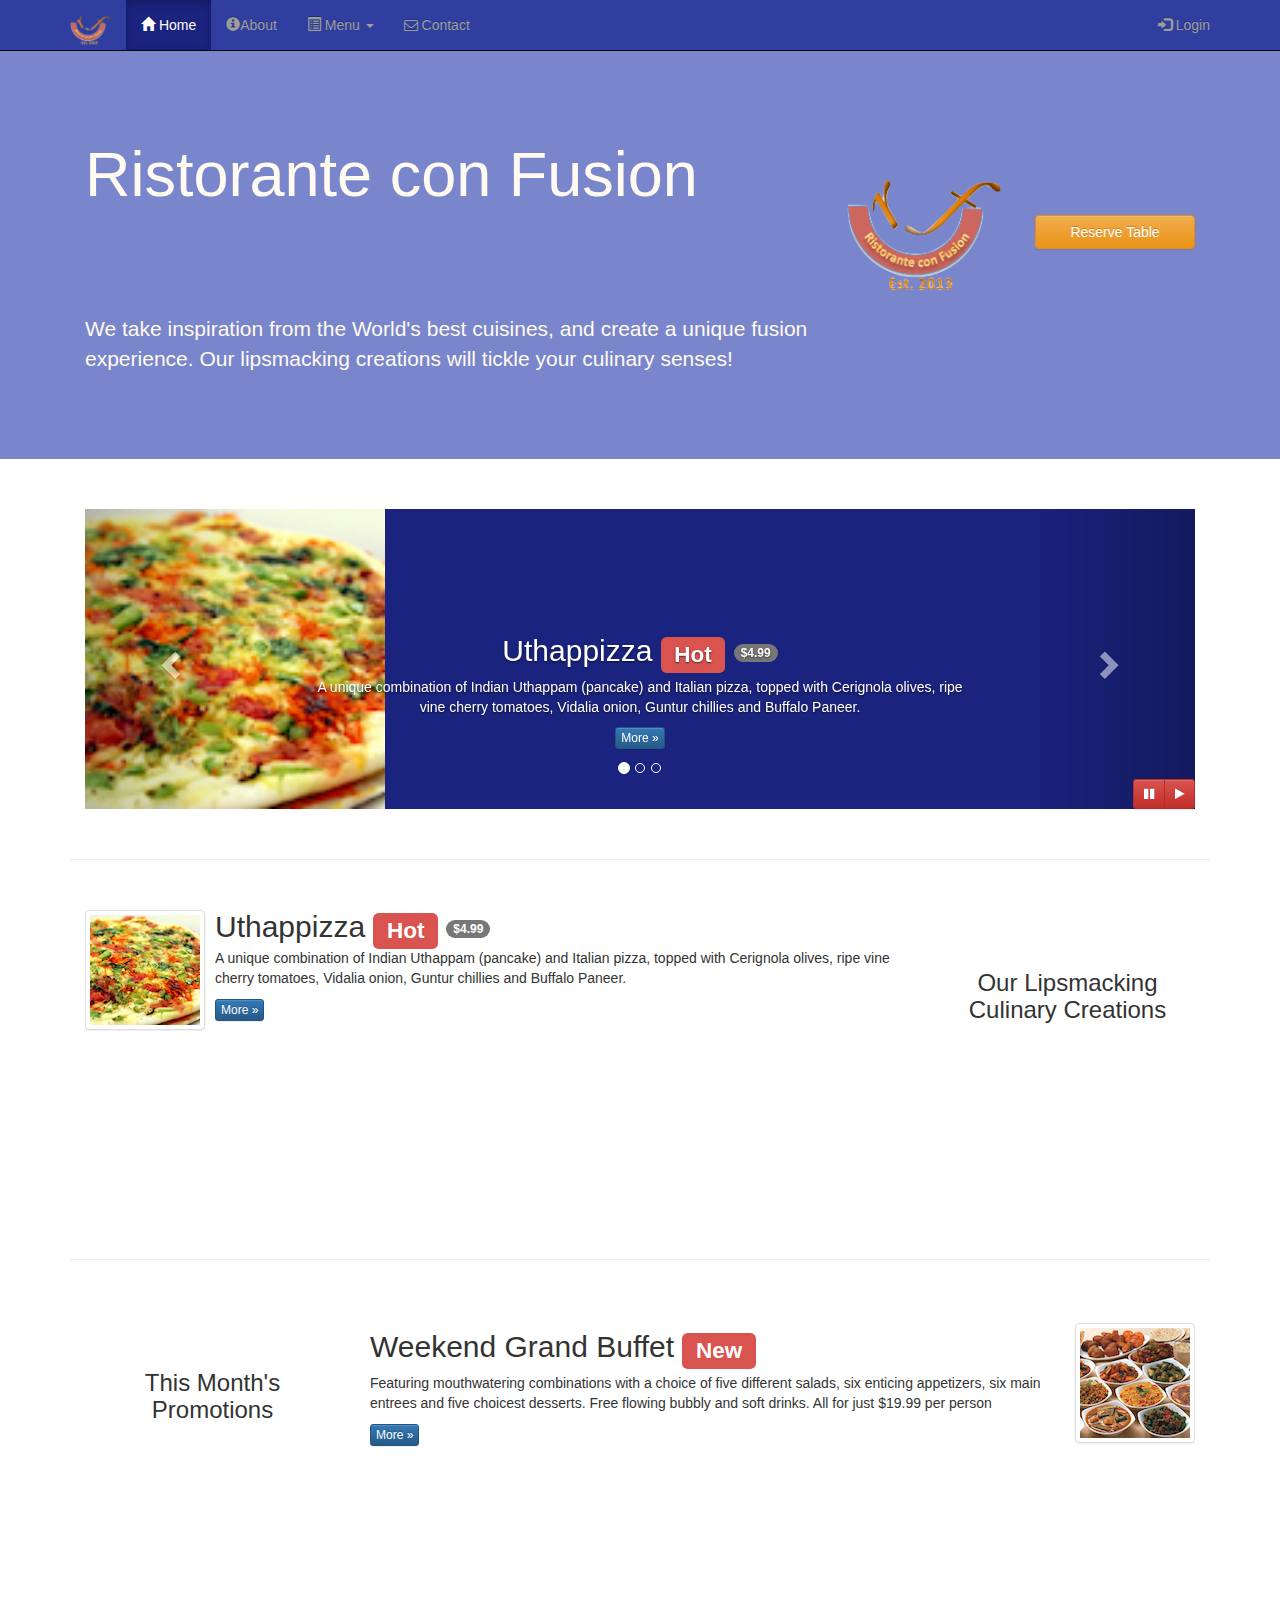
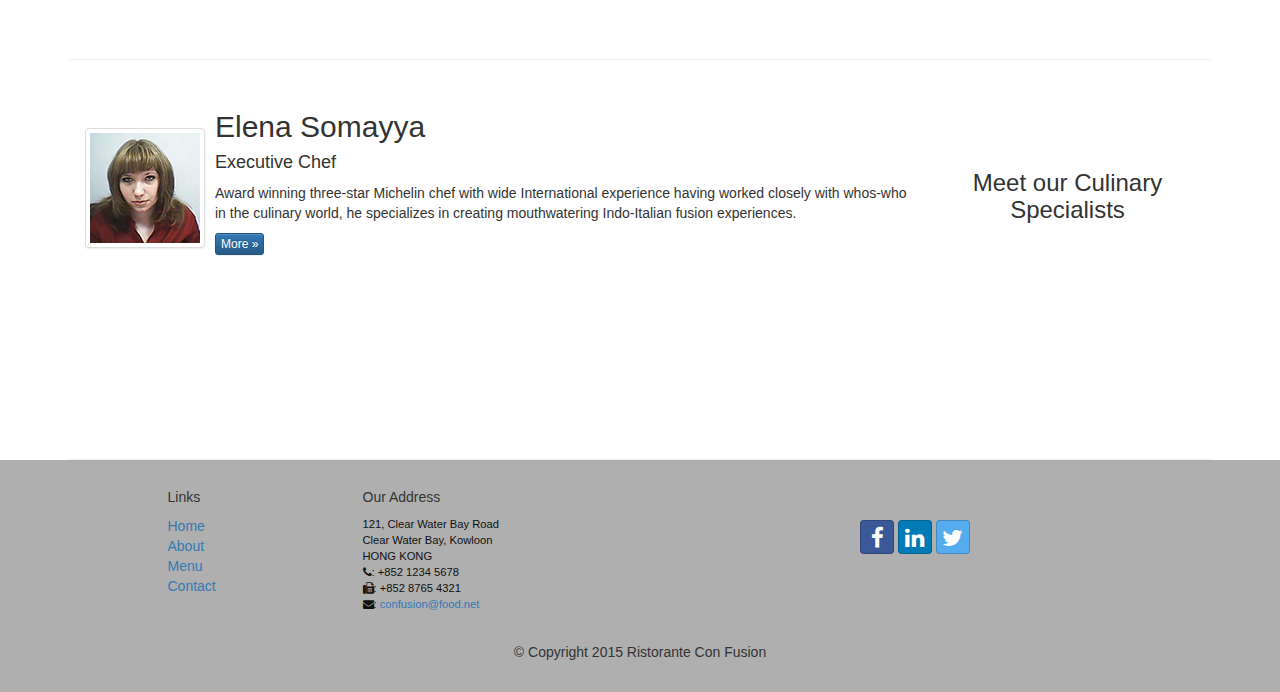
<file: index.html>
<!DOCTYPE html>
<!-- saved from url=(0077)https://d396qusza40orc.cloudfront.net/phoenixassets/web-frameworks/index.html -->
<html lang="en"><head><meta http-equiv="Content-Type" content="text/html; charset=UTF-8">
    <meta charset="utf-8">
    <meta http-equiv="X-UA-Compatible" content="IE=edge">
    <meta name="viewport" content="width=device-width, initial-scale=1">
    <!-- The above 3 meta tags *must* come first in the head; any other head
         content must come *after* these tags -->
    <title>Ristorante Con Fusion</title>
    <!-- Bootstrap -->
    <link href="bower_components/bootstrap/dist/css/bootstrap.min.css" rel="stylesheet">
    <link href="bower_components/bootstrap/dist/css/bootstrap-theme.min.css" rel="stylesheet">
    <link href="bower_components/font-awesome/css/font-awesome.min.css" rel="stylesheet">
    <link href="css/mystyles.css" rel="stylesheet">
    <link href="css/bootstrap-social.css" rel="stylesheet">

    <!-- HTML5 shim and Respond.js for IE8 support of HTML5 elements and media queries -->
    <!-- WARNING: Respond.js doesn't work if you view the page via file:// -->
    <!--[if lt IE 9]>

    <script src="https://oss.maxcdn.com/html5shiv/3.7.2/html5shiv.min.js"></script>
    <script src="https://oss.maxcdn.com/respond/1.4.2/respond.min.js"></script>
    <![endif]-->
</head>

<body>

    <nav class="navbar navbar-inverse navbar-fixed-top" role="navigation">
        <div class="container">
            <div class="navbar-header">
                <button type="button" class="navbar-toggle collapsed" data-toggle="collapse" data-target="#navbar" aria-expanded="false" aria-controls="navbar">
                    <span class="sr-only">Toggle navigation</span>
                    <span class="icon-bar"></span>
                    <span class="icon-bar"></span>
                    <span class="icon-bar"></span>
                </button>
                <a class="navbar-brand" href="index.html"><img src="img/logo.png" height=30 width=41></a>
            </div>
            <div id="navbar" class="navbar-collapse collapse">
                <ul class="nav navbar-nav">
                    <li class="active"><a href="index.html"><span class="glyphicon glyphicon-home"
                                                         aria-hidden="true"></span> Home</a></li>
                    <li><a href="aboutus.html"><span class="glyphicon glyphicon-info-sign"
                                                     aria-hidden="true"></span>About</a></li>
                    <li class="dropdown">
                        <a href="#" class="dropdown-toggle" data-toggle="dropdown"
                           role="button" aria-haspopup="true" aria-expanded="false">
                            <span class="glyphicon glyphicon-list-alt" aria-hidden="true"></span> Menu <span class="caret"></span></a>
                        <ul class="dropdown-menu">
                            <li><a href="#">Appetizers</a></li>
                            <li><a href="#">Main Courses</a></li>
                            <li><a href="#">Desserts</a></li>
                            <li><a href="#">Drinks</a></li>
                            <li role="separator" class="divider"></li>
                            <li class="dropdown-header">Specials</li>
                            <li><a href="#">Lunch Buffet</a></li>
                            <li><a href="#">Weekend Brunch</a></li>
                        </ul>
                    </li>
                    <li><a href="contactus.html"><i class="fa fa-envelope-o"></i> Contact</a></li>
                </ul>
                <ul class="nav navbar-nav navbar-right">
                    <li><a data-toggle="modal" data-target="#loginModal">
                        <span class="glyphicon glyphicon-log-in"></span> Login</a>
                    </li>
                </ul>
            </div>
        </div>
    </nav>

    <div id="loginModal" class="modal fade" role="dialog">
        <div class="modal-dialog">
            <!-- Modal content-->
            <div class="modal-content">
                <div class="modal-header">
                    <button type="button" class="close" data-dismiss="modal">&times;</button>
                    <h4 class="modal-title">Login</h4>
                </div>
                <div class="modal-body">
                    <form class="form-inline">
                        <div class="form-group">
                            <label class="sr-only" for="exampleInputEmail3">Email address</label>
                            <input type="email" class="form-control input-sm" id="exampleInputEmail3" placeholder="Email">
                        </div>
                        <div class="form-group">
                            <label class="sr-only" for="exampleInputPassword3">Password</label>
                            <input type="password" class="form-control input-sm" id="exampleInputPassword3" placeholder="Password">
                        </div>
                        <div class="checkbox">
                            <label>
                                <input type="checkbox">Remember me
                            </label>
                        </div>
                        <button type="submit" class="btn btn-info btn-sm">Sign in</button>
                        <button type="button" class="btn btn-default btn-sm" data-dismiss="modal">Cancel</button>
                    </form>
                </div>
            </div>
        </div>
    </div>


    <header class="jumbotron">

        <!-- Main component for a primary marketing message or call to action -->

        <div class="container">
            <div class="row row-header">
                <div class = "col-xs-12 col-sm-8">
                    <h1>Ristorante con Fusion</h1>
                    <p style="padding:40px;"></p>
                    <p>We take inspiration from the World's best cuisines, and create a unique fusion experience. Our lipsmacking creations will tickle your culinary senses!</p>
                </div>
                <div class="col-xs-12 col-sm-2">
                    <p style="padding:20px;"></p>
                    <img src="img/logo.png" class="img-responsive">
                </div>
                <div class="col-xs-12 col-sm-2">
                    <p style="padding:40px;"></p>
                    <button type="button" class="btn btn-warning btn-block" data-toggle="modal" data-target="#myModal">Reserve Table</button>
                    <div id ="myModal" class="modal fade" role="dialog">
                        <div class="modal-dialog">
                            <div class="modal-content">
                                <div class="modal-header">
                                    <button type="button" class="close" data-dismiss="modal" aria-label="Close"><span aria-hidden="true">&times;</span></button>
                                    <h4 class="modal-title">Reserve Table</h4>
                                </div>
                                <div class="modal-body">
                                        <form action="" class="form-horizontal">
                                            <div class="form-group">
                                                <label for="numberOfGuests" class="col-sm-2">Number of Guests</label>
                                                <div class="col-sm-10">
                                                    <input type="radio" class="radio-inline" name = "guests" id="numberOfGuests" value = "1"/> 1
                                                    <input type="radio" class="radio-inline" name = "guests" id="numberOfGuests" value = "2"/> 2
                                                    <input type="radio" class="radio-inline" name = "guests" id="numberOfGuests" value = "3"/> 3
                                                    <input type="radio" class="radio-inline" name = "guests" id="numberOfGuests" value = "4"/> 4
                                                    <input type="radio" class="radio-inline" name = "guests" id="numberOfGuests" value = "5"/> 5
                                                    <input type="radio" class="radio-inline" name = "guests" id="numberOfGuests" value = "6"/> 6
                                                </div>
                                            </div>
                                            <div class="form-group">
                                                <label for="isSmoking" class="col-sm-2">Section</label>
                                                <div class="col-sm-10 btn-group" data-toggle="buttons">
                                                    <label class="btn btn-success active">
                                                        <input type="radio" name="section" id="isSmoking" checked> Non-Smoking
                                                    </label>
                                                    <label class="btn btn-danger">
                                                        <input type="radio" name="section" id="isSmoking"> Smoking
                                                    </label>
                                                </div>
                                            </div>
                                            <div class="form-inline form-group">
                                                <label for="dateAndTime" class="col-sm-2">Date and Time</label>
                                                <div class="col-sm-10" id = "dateAndTime">
                                                    <input type="date" placeholder="Date"/>
                                                    <input type="time" placeholder="Time"/>
                                                </div>
                                            </div>
                                            <div class="form-group">
                                                <div class = "col-sm-offset-2 col-sm-10">
                                                    <button type="submit" class="btn btn-primary">Reserve</button>
                                                    <button type="button" class="btn btn-default" data-dismiss="modal">Cancel</button>
                                                </div>
                                            </div>
                                        </form>
                                        <div class="modal-footer">
                                            <div class="alert alert-warning alert-dismissible" role="alert">
                                                <button type="button" class="close" data-dismiss="alert" aria-label="Close"><span aria-hidden="true">&times;</span></button>
                                                <strong>Warning!</strong> Please <a href=""> call</a> us to reserve for more than six guests.
                                            </div>
                                        </div>

                                </div>
                            </div>
                        </div>
                    </div>
                </div>
            </div>
        </div>
    </header>

    <div class="container">
        <div class="row row-content">
            <div class="col-xs-12">
                <div id="mycarousel" class="carousel slide" data-ride="carousel">
                    <!-- Indicators -->
                    <ol class="carousel-indicators">
                        <li data-target="#mycarousel" data-slide-to="0" class="active"></li>
                        <li data-target="#mycarousel" data-slide-to="1"></li>
                        <li data-target="#mycarousel" data-slide-to="2"></li>
                    </ol>
                    <!-- Wrapper for slides -->
                    <div class="carousel-inner" role="listbox">
                        <div class="item active">
                            <img class="img-responsive"
                                 src="img/uthappizza.png" alt="Uthappizza">
                            <div class="carousel-caption">
                                <h2>Uthappizza  <span class="label label-danger">Hot</span> <span class="badge">$4.99</span></h2>
                                <p>A unique combination of Indian Uthappam (pancake) and
                                    Italian pizza, topped with Cerignola olives, ripe vine
                                    cherry tomatoes, Vidalia onion, Guntur chillies and
                                    Buffalo Paneer.</p>
                                <p><a class="btn btn-primary btn-xs" href="#">More &raquo;</a></p>
                            </div>
                        </div>
                        <div class="item">
                            <img class="img-responsive" src="img/buffet.png" alt="Buffet">
                            <div class="carousel-caption">
                                <h2>Weekend Grand Buffet <span class="label label-danger label-xs">New</span></h2>
                                <p>Featuring mouthwatering combinations with a choice of five different salads, six enticing appetizers, six main entrees and five choicest desserts. Free flowing bubbly and soft drinks. All for just $19.99 per person </p>
                                <p><a class="btn btn-primary btn-xs" href="#">More &raquo;</a></p>
                            </div>
                        </div>
                        <div class="item">
                            <img class="img-responsive" src="img/chef.jpg" alt="Chef">
                            <div class="carousel-caption">
                                <p>Award winning three-star Michelin chef with wide
                                    International experience having worked closely with
                                    whos-who in the culinary world, he specializes in
                                    creating mouthwatering Indo-Italian fusion experiences.
                                </p>
                                <p><a class="btn btn-primary btn-xs" href="#">More &raquo;</a></p>
                            </div>
                        </div>
                    </div>
                    <!-- Controls -->
                    <a class="left carousel-control" href="#mycarousel" role="button" data-slide="prev">
                        <span class="glyphicon glyphicon-chevron-left" aria-hidden="true"></span>
                        <span class="sr-only">Previous</span>
                    </a>
                    <a class="right carousel-control" href="#mycarousel" role="button" data-slide="next">
                        <span class="glyphicon glyphicon-chevron-right" aria-hidden="true"></span>
                        <span class="sr-only">Next</span>
                    </a>
                    <div class="btn-group" id="carouselButtons">
                        <button class="btn btn-danger btn-sm" id="carousel-pause">
                            <span class="fa fa-pause" aria-hidden="true"></span>
                        </button>
                        <button class="btn btn-danger btn-sm" id="carousel-play">
                            <span class="fa fa-play" aria-hidden="true"></span>
                        </button>
                    </div>
                </div>
            </div>
        </div>


        <div class = "row row-content">
            <div class="col-xs-12 col-sm-3 col-sm-push-9">
                <p style="padding:20px;"></p>
                <h3 align="center">Our Lipsmacking Culinary Creations</h3>
            </div>
            <div class="col-xs-12 col-sm-9 col-sm-pull-3">
                <div class="media">
                    <div class="media-left media-middle">
                        <a href="#">
                            <img class="media-object img-thumbnail"
                                 src="img/uthappizza.png" alt="Uthappizza">
                        </a>
                    </div>
                    <div class="media-body">
                        <h2 class="media-heading">Uthappizza  <span class="label label-danger">Hot</span> <span class="badge">$4.99</span></h2>
                        <p>A unique combination of Indian Uthappam (pancake) and
                            Italian pizza, topped with Cerignola olives, ripe vine
                            cherry tomatoes, Vidalia onion, Guntur chillies and
                            Buffalo Paneer.</p>
                        <p><a class="btn btn-primary btn-xs" href="#">More &raquo;</a></p>
                    </div>
                </div>
            </div>
        </div>


        <div class="row row-content">
            <div class="col-xs-12 col-sm-3">
                <p style="padding:20px;"></p>
                <h3 align="center">This Month's Promotions</h3>
            </div>
            <div class="col-xs-12 col-sm-9">
                <div class="media">
                    <div class="media-body">
                        <h2>Weekend Grand Buffet  <span class="label label-danger">New</span></h2>
                        <p>Featuring mouthwatering combinations with a choice of five different salads, six enticing appetizers, six main entrees and five choicest desserts. Free flowing bubbly and soft drinks. All for just $19.99 per person </p>
                        <p><a class="btn btn-primary btn-xs" href="#">More &raquo;</a></p>
                    </div>
                    <div class="media-right media-middle">
                        <a href="#">
                            <img class="media-object img-thumbnail"
                                 src="img/buffet.png" alt="Buffet">
                        </a>
                    </div>
                </div>
            </div>
        </div>

        <div class="row row-content">
            <div class="col-xs-12 col-sm-3 col-sm-push-9">
                <p style="padding:20px;"></p>
                <h3 align="center">Meet our Culinary Specialists</h3>
            </div>
            <div class="col-xs-12 col-sm-9 col-sm-pull-3">
                <div class="media">
                    <div class="media-left media-middle">
                        <a href="#">
                            <img class="media-object img-thumbnail"
                                 src="img/chef.jpg" alt="Chef">
                        </a>
                    </div>
                    <div class="media-body">
                        <h2 class="media-heading">Elena Somayya</h2>
                        <h4>Executive Chef</h4>
                        <p>Award winning three-star Michelin chef with wide
                            International experience having worked closely with
                            whos-who in the culinary world, he specializes in
                            creating mouthwatering Indo-Italian fusion experiences.
                        </p>
                        <p><a class="btn btn-primary btn-xs" href="#">More &raquo;</a></p>
                    </div>
                </div>
            </div>
        </div>
    </div>
    </div>


    <footer class="row-footer">
        <div class="container">
            <div class="row">
                <div class="col-xs-5 col-xs-offset-1 col-sm-2 col-sm-offset-1">
                    <h5>Links</h5>
                    <ul class="list-unstyled">
                        <li><a href="index.html">Home</a></li>
                        <li><a href="aboutus.html">About</a></li>
                        <li><a href="https://d396qusza40orc.cloudfront.net/phoenixassets/web-frameworks/index.html#">Menu</a></li>
                        <li><a href="contactus.html">Contact</a></li>
                    </ul>
                </div>
                <div class="col-xs-6 col-sm-5">
                    <h5>Our Address</h5>
                    <address>
		              121, Clear Water Bay Road<br>
		              Clear Water Bay, Kowloon<br>
		              HONG KONG<br>
                        <i class="fa fa-phone"></i>: +852 1234 5678<br>
                        <i class="fa fa-fax"></i>: +852 8765 4321<br>
                        <i class="fa fa-envelope"></i>:
                        <a href="mailto:confusion@food.net">confusion@food.net</a>
		           </address>
                </div>
                <div class="col-xs-12 col-sm-4">
                    <div class="nav navbar-nav" style="padding: 40px 10px;">
                    
                        <a class="btn btn-social-icon btn-facebook" href="http://www.facebook.com/profile.php?id="><i class="fa fa-facebook"></i></a>
                        <a class="btn btn-social-icon btn-linkedin" href="http://www.linkedin.com/in/"><i class="fa fa-linkedin"></i></a>
                        <a class="btn btn-social-icon btn-twitter" href="http://twitter.com/"><i class="fa fa-twitter"></i></a>
                    
                    </div>
                </div>
                <div class="col-xs-12">
                    <p style="padding:10px;"></p>
                    <p align="center">© Copyright 2015 Ristorante Con Fusion</p>
                </div>
            </div>
        </div>
    </footer>

    <!-- jQuery (necessary for Bootstrap's JavaScript plugins) -->
    <script src="bower_components/jquery/dist/jquery.min.js"></script>
    <!-- Include all compiled plugins (below), or include individual files as needed -->
    <script src="bower_components/bootstrap/dist/js/bootstrap.min.js"></script>

    <script>
        $(document).ready(function(){
            $("#mycarousel").carousel( { interval: 2000 } );
            $("#carousel-pause").click(function(){
                $("#mycarousel").carousel('pause');
            });
            $("#carousel-play").click(function(){
                $("#mycarousel").carousel('cycle');
            });
        });
    </script>


</body></html>
</file>
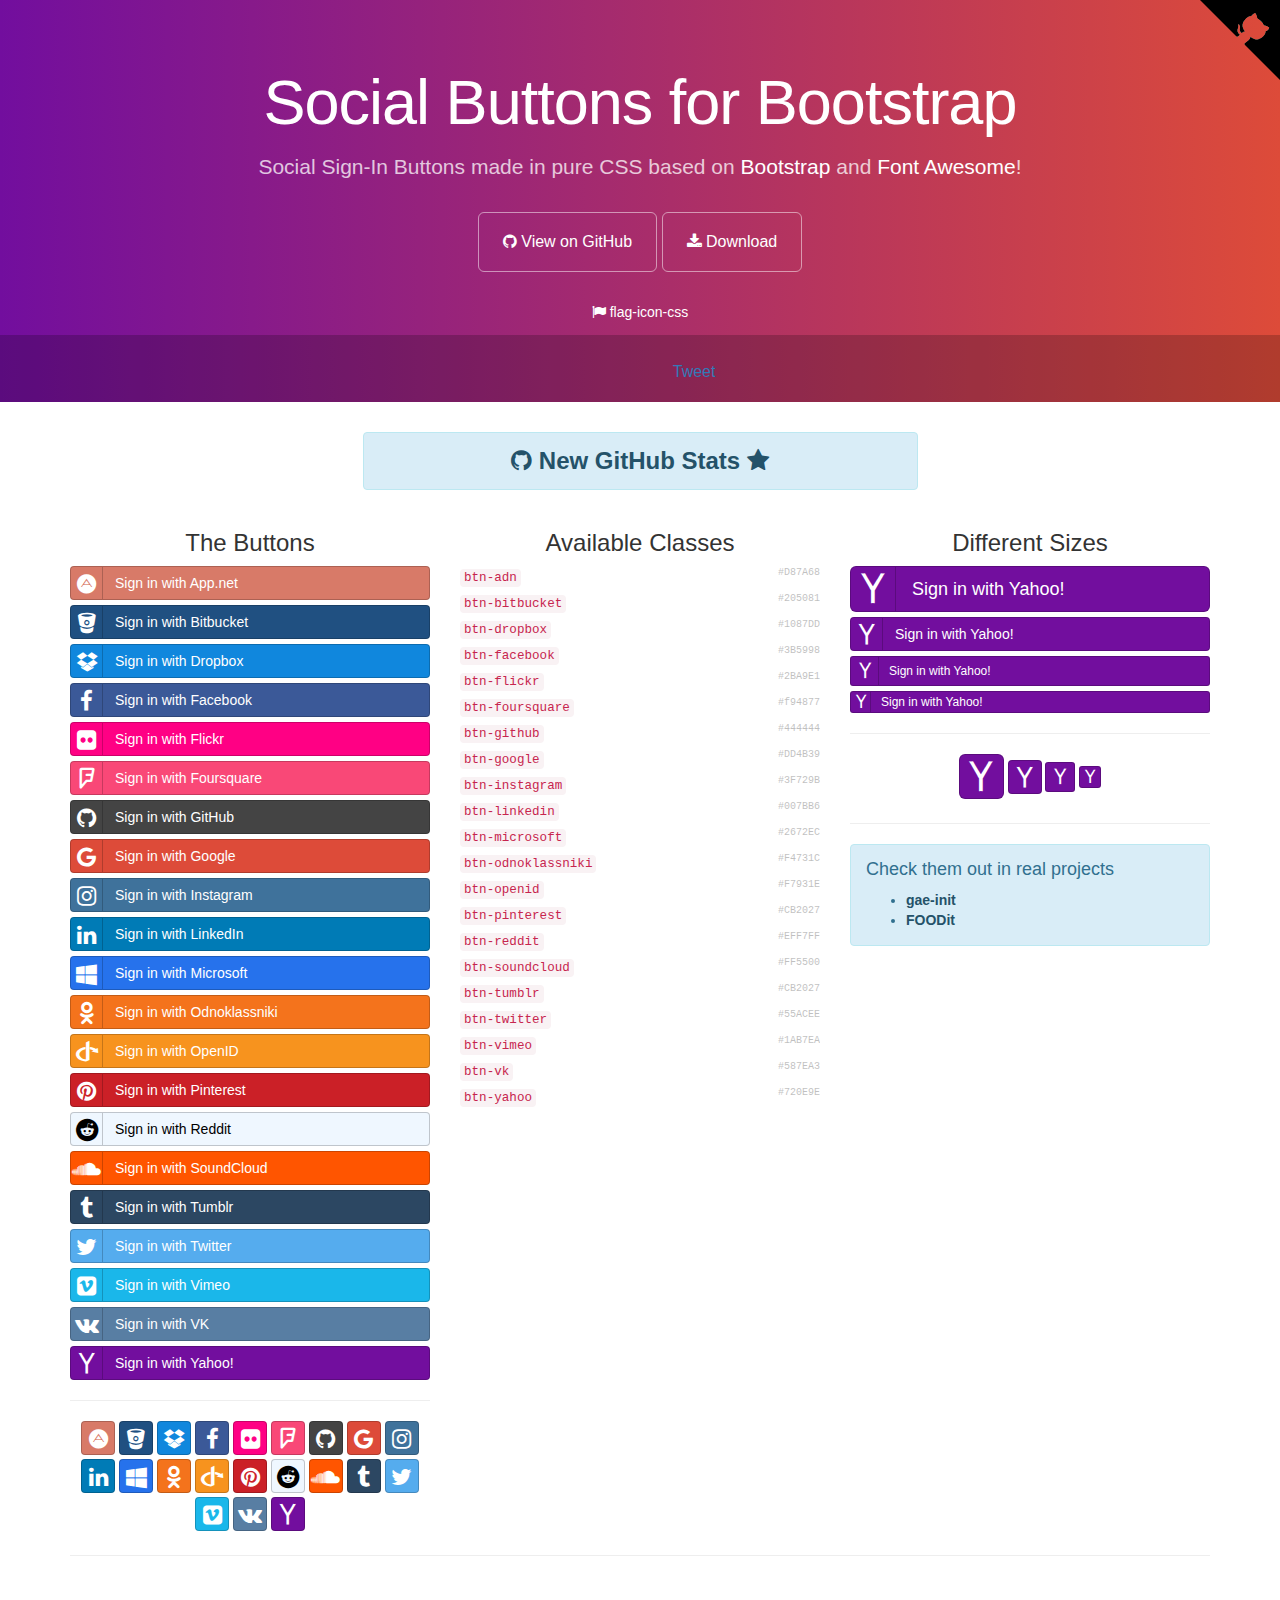
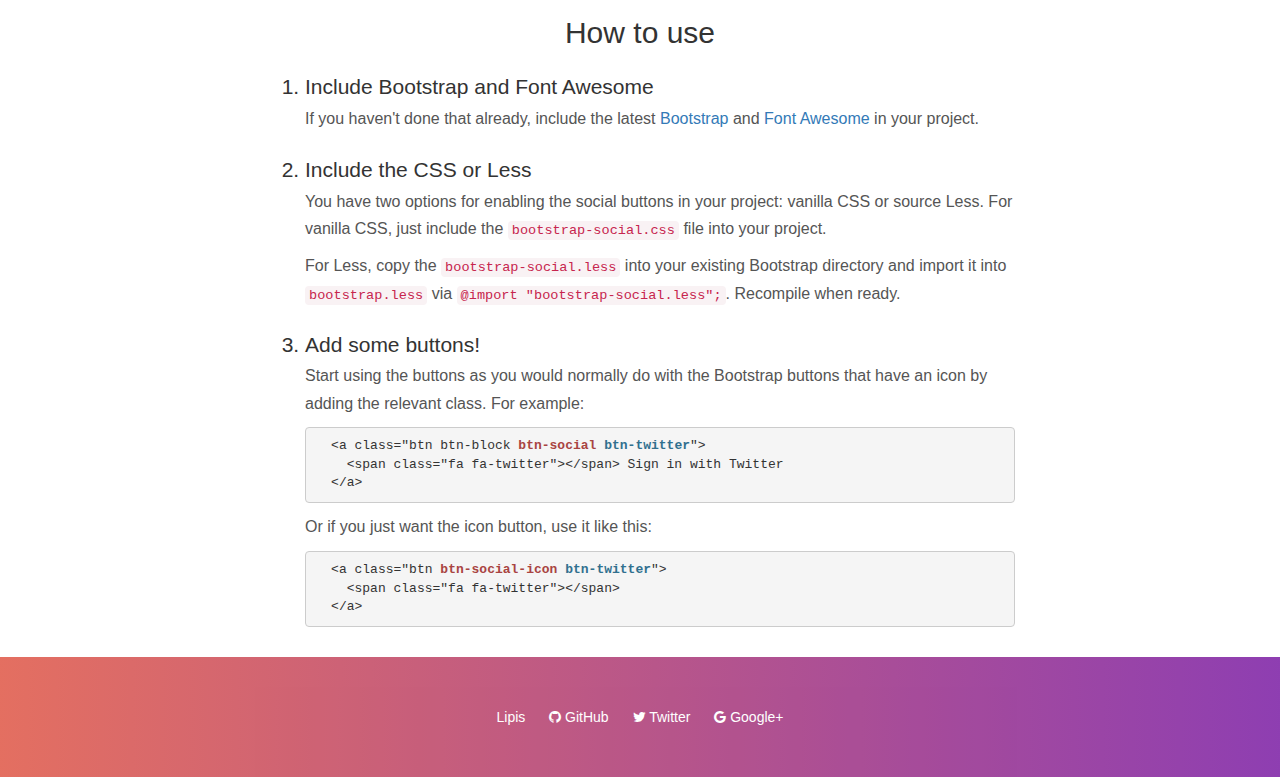
<file: css/bootstrap-social-gh-pages/index.html>
<!DOCTYPE html>
<html lang="en">
  <head>
    <meta charset="utf-8">
    <meta name="viewport" content="width=device-width, initial-scale=1.0">
    <meta property="og:title" content="Social Buttons for Bootstrap" />
    <meta property="og:description" content="Social Sign-In Buttons made in pure CSS based on Bootstrap and Font Awesome!" />
    <meta property="og:type" content="website" />
    <meta property="og:url" content="http://lipis.github.io/bootstrap-social/" />
    <meta property="og:image" content="http://lipis.github.io/bootstrap-social/assets/img/bootstrap-social.png" />

    <title>Social Buttons for Bootstrap</title>
    <link href="assets/css/bootstrap.css" rel="stylesheet">
    <link href="assets/css/font-awesome.css" rel="stylesheet">
    <link href="assets/css/docs.css" rel="stylesheet" >

    <link href="bootstrap-social.css" rel="stylesheet" >

    <script type="text/javascript">
      var _gaq = _gaq || [];
      _gaq.push(['_setAccount', 'UA-42119746-1']);
      _gaq.push(['_trackPageview']);

      (function() {
        var ga = document.createElement('script'); ga.type = 'text/javascript'; ga.async = true;
        ga.src = ('https:' == document.location.protocol ? 'https://ssl' : 'http://www') + '.google-analytics.com/ga.js';
        var s = document.getElementsByTagName('script')[0]; s.parentNode.insertBefore(ga, s);
      })();
    </script>
  </head>

  <body>
    <div class="jumbotron">
      <div class="container">
        <h1>Social Buttons for Bootstrap</h1>
        <p>
          Social Sign-In Buttons made in pure CSS based on
          <a href="https://getbootstrap.com/">Bootstrap</a> and
          <a href="https://fortawesome.github.io/Font-Awesome/">Font Awesome</a>!
        </p>
        <a href="https://github.com/lipis/bootstrap-social" class="btn btn-outline btn-lg" onclick="_gaq.push(['_trackEvent', 'exit', 'header', 'GitHub']);"><span class="fa fa-github"></span> View on GitHub</a>
        <a href="https://github.com/lipis/bootstrap-social/archive/gh-pages.zip" class="btn btn-outline btn-lg" onclick="_gaq.push(['_trackEvent', 'exit', 'download', 'bootstrap-social']);"><span class="fa fa-download"></span> Download</a>
        <ul class="jumbotron-links">
          <li><a href="http://lipis.github.io/flag-icon-css" onclick="_gaq.push(['_trackEvent', 'exit', 'header', 'flag-icon-css']);"><span class="fa fa-flag"></span> flag-icon-css</a></li>
        </ul>
      </div>
      <div class="bottom">
        <iframe src="https://ghbtns.com/github-btn.html?user=lipis&amp;repo=bootstrap-social&amp;type=watch&amp;count=true" class="social-share"></iframe>
        <a href="https://twitter.com/share" class="social-share twitter-share-button" data-url="http://lipis.github.io/bootstrap-social/" data-text="Social Sign-In Buttons made in pure CSS based on Bootstrap and Font Awesome!" data-via="lipis" data-hashtags="bootstrap css">Tweet</a>
      </div>
    </div>
    <div class="container">
      <div class="row">
        <div class="col-sm-offset-3 col-sm-6">
          <div class="alert alert-info text-center">
            <a class="alert-link h3" href="http://githubstats.lip.is/" onclick="_gaq.push(['_trackEvent', 'exit', 'banner', 'githubstats']);">
              <span class="fa fa-github"></span>
              New GitHub Stats
              <span class="fa fa-star"></span>
            </a>
          </div>
        </div>
      </div>

      <div class="row">
        <div class="col-sm-4 social-buttons">
          <h3 class="text-center">The Buttons</h3>
          <a class="btn btn-block btn-social btn-adn" onclick="_gaq.push(['_trackEvent', 'btn-social', 'click', 'btn-adn']);">
            <span class="fa fa-adn"></span> Sign in with App.net
          </a>
          <a class="btn btn-block btn-social btn-bitbucket" onclick="_gaq.push(['_trackEvent', 'btn-social', 'click', 'btn-bitbucket']);">
            <span class="fa fa-bitbucket"></span> Sign in with Bitbucket
          </a>
          <a class="btn btn-block btn-social btn-dropbox" onclick="_gaq.push(['_trackEvent', 'btn-social', 'click', 'btn-dropbox']);">
            <span class="fa fa-dropbox"></span> Sign in with Dropbox
          </a>
          <a class="btn btn-block btn-social btn-facebook" onclick="_gaq.push(['_trackEvent', 'btn-social', 'click', 'btn-facebook']);">
            <span class="fa fa-facebook"></span> Sign in with Facebook
          </a>
          <a class="btn btn-block btn-social btn-flickr" onclick="_gaq.push(['_trackEvent', 'btn-social', 'click', 'btn-flickr']);">
            <span class="fa fa-flickr"></span> Sign in with Flickr
          </a>
          <a class="btn btn-block btn-social btn-foursquare" onclick="_gaq.push(['_trackEvent', 'btn-social', 'click', 'btn-foursquare']);">
            <span class="fa fa-foursquare"></span> Sign in with Foursquare
          </a>
          <a class="btn btn-block btn-social btn-github" onclick="_gaq.push(['_trackEvent', 'btn-social', 'click', 'btn-github']);">
            <span class="fa fa-github"></span> Sign in with GitHub
          </a>
          <a class="btn btn-block btn-social btn-google" onclick="_gaq.push(['_trackEvent', 'btn-social', 'click', 'btn-google']);">
            <span class="fa fa-google"></span> Sign in with Google
          </a>
          <a class="btn btn-block btn-social btn-instagram" onclick="_gaq.push(['_trackEvent', 'btn-social', 'click', 'btn-instagram']);">
            <span class="fa fa-instagram"></span> Sign in with Instagram
          </a>
          <a class="btn btn-block btn-social btn-linkedin" onclick="_gaq.push(['_trackEvent', 'btn-social', 'click', 'btn-linkedin']);">
            <span class="fa fa-linkedin"></span> Sign in with LinkedIn
          </a>
          <a class="btn btn-block btn-social btn-microsoft" onclick="_gaq.push(['_trackEvent', 'btn-social', 'click', 'btn-microsoft']);">
            <span class="fa fa-windows"></span> Sign in with Microsoft
          </a>
          <a class="btn btn-block btn-social btn-odnoklassniki" onclick="_gaq.push(['_trackEvent', 'btn-social', 'click', 'btn-odnoklassniki']);">
            <span class="fa fa-odnoklassniki"></span> Sign in with Odnoklassniki
          </a>
          <a class="btn btn-block btn-social btn-openid" onclick="_gaq.push(['_trackEvent', 'btn-social', 'click', 'btn-openid']);">
            <span class="fa fa-openid"></span> Sign in with OpenID
          </a>
          <a class="btn btn-block btn-social btn-pinterest" onclick="_gaq.push(['_trackEvent', 'btn-social', 'click', 'btn-pinterest']);">
            <span class="fa fa-pinterest"></span> Sign in with Pinterest
          </a>
          <a class="btn btn-block btn-social btn-reddit" onclick="_gaq.push(['_trackEvent', 'btn-social', 'click', 'btn-reddit']);">
            <span class="fa fa-reddit"></span> Sign in with Reddit
          </a>
          <a class="btn btn-block btn-social btn-soundcloud" onclick="_gaq.push(['_trackEvent', 'btn-social', 'click', 'btn-soundcloud']);">
            <span class="fa fa-soundcloud"></span> Sign in with SoundCloud
          </a>
          <a class="btn btn-block btn-social btn-tumblr" onclick="_gaq.push(['_trackEvent', 'btn-social', 'click', 'btn-tumblr']);">
            <span class="fa fa-tumblr"></span> Sign in with Tumblr
          </a>
          <a class="btn btn-block btn-social btn-twitter" onclick="_gaq.push(['_trackEvent', 'btn-social', 'click', 'btn-twitter']);">
            <span class="fa fa-twitter"></span> Sign in with Twitter
          </a>
          <a class="btn btn-block btn-social btn-vimeo" onclick="_gaq.push(['_trackEvent', 'btn-social', 'click', 'btn-vimeo']);">
            <span class="fa fa-vimeo-square"></span> Sign in with Vimeo
          </a>
          <a class="btn btn-block btn-social btn-vk" onclick="_gaq.push(['_trackEvent', 'btn-social', 'click', 'btn-vk']);">
            <span class="fa fa-vk"></span> Sign in with VK
          </a>
          <a class="btn btn-block btn-social btn-yahoo" onclick="_gaq.push(['_trackEvent', 'btn-social', 'click', 'btn-yahoo']);">
            <span class="fa fa-yahoo"></span> Sign in with Yahoo!
          </a>

          <hr>

          <div class="text-center">
            <a class="btn btn-social-icon btn-adn" onclick="_gaq.push(['_trackEvent', 'btn-social-icon', 'click', 'btn-adn']);"><span class="fa fa-adn"></span></a>
            <a class="btn btn-social-icon btn-bitbucket" onclick="_gaq.push(['_trackEvent', 'btn-social-icon', 'click', 'btn-bitbucket']);"><span class="fa fa-bitbucket"></span></a>
            <a class="btn btn-social-icon btn-dropbox" onclick="_gaq.push(['_trackEvent', 'btn-social-icon', 'click', 'btn-dropbox']);"><span class="fa fa-dropbox"></span></a>
            <a class="btn btn-social-icon btn-facebook" onclick="_gaq.push(['_trackEvent', 'btn-social-icon', 'click', 'btn-facebook']);"><span class="fa fa-facebook"></span></a>
            <a class="btn btn-social-icon btn-flickr" onclick="_gaq.push(['_trackEvent', 'btn-social-icon', 'click', 'btn-flickr']);"><span class="fa fa-flickr"></span></a>
            <a class="btn btn-social-icon btn-foursquare" onclick="_gaq.push(['_trackEvent', 'btn-social-icon', 'click', 'btn-foursquare']);"><span class="fa fa-foursquare"></span></a>
            <a class="btn btn-social-icon btn-github" onclick="_gaq.push(['_trackEvent', 'btn-social-icon', 'click', 'btn-github']);"><span class="fa fa-github"></span></a>
            <a class="btn btn-social-icon btn-google" onclick="_gaq.push(['_trackEvent', 'btn-social-icon', 'click', 'btn-google']);"><span class="fa fa-google"></span></a>
            <a class="btn btn-social-icon btn-instagram" onclick="_gaq.push(['_trackEvent', 'btn-social-icon', 'click', 'btn-instagram']);"><span class="fa fa-instagram"></span></a>
            <a class="btn btn-social-icon btn-linkedin" onclick="_gaq.push(['_trackEvent', 'btn-social-icon', 'click', 'btn-linkedin']);"><span class="fa fa-linkedin"></span></a>
            <a class="btn btn-social-icon btn-microsoft" onclick="_gaq.push(['_trackEvent', 'btn-social-icon', 'click', 'btn-microsoft']);"><span class="fa fa-windows"></span></a>
            <a class="btn btn-social-icon btn-odnoklassniki" onclick="_gaq.push(['_trackEvent', 'btn-social-icon', 'click', 'btn-odnoklassniki']);"><span class="fa fa-odnoklassniki"></span></a>
            <a class="btn btn-social-icon btn-openid" onclick="_gaq.push(['_trackEvent', 'btn-social-icon', 'click', 'btn-openid']);"><span class="fa fa-openid"></span></a>
            <a class="btn btn-social-icon btn-pinterest" onclick="_gaq.push(['_trackEvent', 'btn-social-icon', 'click', 'btn-pinterest']);"><span class="fa fa-pinterest"></span></a>
            <a class="btn btn-social-icon btn-reddit" onclick="_gaq.push(['_trackEvent', 'btn-social-icon', 'click', 'btn-reddit']);"><span class="fa fa-reddit"></span></a>
            <a class="btn btn-social-icon btn-soundcloud" onclick="_gaq.push(['_trackEvent', 'btn-social-icon', 'click', 'btn-soundcloud']);"><span class="fa fa-soundcloud"></span></a>
            <a class="btn btn-social-icon btn-tumblr" onclick="_gaq.push(['_trackEvent', 'btn-social-icon', 'click', 'btn-tumblr']);"><span class="fa fa-tumblr"></span></a>
            <a class="btn btn-social-icon btn-twitter" onclick="_gaq.push(['_trackEvent', 'btn-social-icon', 'click', 'btn-twitter']);"><span class="fa fa-twitter"></span></a>
            <a class="btn btn-social-icon btn-vimeo" onclick="_gaq.push(['_trackEvent', 'btn-social-icon', 'click', 'btn-vimeo']);"><span class="fa fa-vimeo-square"></span></a>
            <a class="btn btn-social-icon btn-vk" onclick="_gaq.push(['_trackEvent', 'btn-social-icon', 'click', 'btn-vk']);"><span class="fa fa-vk"></span></a>
            <a class="btn btn-social-icon btn-yahoo" onclick="_gaq.push(['_trackEvent', 'btn-social-icon', 'click', 'btn-yahoo']);"><span class="fa fa-yahoo"></span></a>
          </div>
        </div>

        <div class="col-sm-4">
          <h3 class="text-center">Available Classes</h3>
          <ul class="social-class list-unstyled">
            <li data-code="adn" data-name="App.net"><code>btn-adn</code> <span class="social-hex">#D87A68</span></li>
            <li data-code="bitbucket" data-name="Bitbucket"><code>btn-bitbucket</code> <span class="social-hex">#205081</span></li>
            <li data-code="dropbox" data-name="Dropbox"><code>btn-dropbox</code> <span class="social-hex">#1087DD</span></li>
            <li data-code="facebook" data-name="Facebook"><code>btn-facebook</code> <span class="social-hex">#3B5998</span></li>
            <li data-code="flickr" data-name="Flickr"><code>btn-flickr</code> <span class="social-hex">#2BA9E1</span></li>
            <li data-code="foursquare" data-name="Foursquare"><code>btn-foursquare</code> <span class="social-hex">#f94877</span></li>
            <li data-code="github" data-name="GitHub"><code>btn-github</code> <span class="social-hex">#444444</span></li>
            <li data-code="google" data-name="Google"><code>btn-google</code> <span class="social-hex">#DD4B39</span></li>
            <li data-code="instagram" data-name="Instagram"><code>btn-instagram</code> <span class="social-hex">#3F729B</span></li>
            <li data-code="linkedin" data-name="LinkedIn"><code>btn-linkedin</code> <span class="social-hex">#007BB6</span></li>
            <li data-code="microsoft" data-icon="windows" data-name="Microsoft"><code>btn-microsoft</code> <span class="social-hex">#2672EC</span></li>
            <li data-code="odnoklassniki" data-name="Odnoklassniki"><code>btn-odnoklassniki</code> <span class="social-hex">#F4731C</span></li>
            <li data-code="openid" data-name="OpenID"><code>btn-openid</code> <span class="social-hex">#F7931E</span></li>
            <li data-code="pinterest" data-name="Pinterest"><code>btn-pinterest</code> <span class="social-hex">#CB2027</span></li>
            <li data-code="reddit" data-name="Reddit"><code>btn-reddit</code> <span class="social-hex">#EFF7FF</span></li>
            <li data-code="soundcloud" data-name="SoundCloud"><code>btn-soundcloud</code> <span class="social-hex">#FF5500</span></li>
            <li data-code="tumblr" data-name="Tumblr"><code>btn-tumblr</code> <span class="social-hex">#CB2027</span></li>
            <li data-code="twitter" data-name="Twitter"><code>btn-twitter</code> <span class="social-hex">#55ACEE</span></li>
            <li data-code="vimeo" data-icon="vimeo-square" data-name="Vimeo"><code>btn-vimeo</code> <span class="social-hex">#1AB7EA</span></li>
            <li data-code="vk" data-name="VK"><code>btn-vk</code> <span class="social-hex">#587EA3</span></li>
            <li data-code="yahoo" data-name="Yahoo!"><code>btn-yahoo</code> <span class="social-hex">#720E9E</span></li>
          </ul>
        </div>
        <div class="col-sm-4">
          <div class="social-sizes">
            <h3 class="text-center">Different Sizes</h3>
            <a class="btn btn-block btn-social btn-lg btn-google" onclick="_gaq.push(['_trackEvent', 'btn-social', 'click', 'btn-lg']);">
              <span class="fa fa-google"></span>
              Sign in with Google
            </a>
            <a class="btn btn-block btn-social btn-google" onclick="_gaq.push(['_trackEvent', 'btn-social', 'click', 'btn-md']);">
              <span class="fa fa-google"></span>
              Sign in with Google
            </a>
            <a class="btn btn-block btn-social btn-sm btn-google" onclick="_gaq.push(['_trackEvent', 'btn-social', 'click', 'btn-sm']);">
              <span class="fa fa-google"></span>
              Sign in with Google
            </a>
            <a class="btn btn-block btn-social btn-xs btn-google" onclick="_gaq.push(['_trackEvent', 'btn-social', 'click', 'btn-xs']);">
              <span class="fa fa-google"></span>
              Sign in with Google
            </a>
            <hr>
            <div class="text-center">
              <a class="btn btn-social-icon btn-lg btn-google" onclick="_gaq.push(['_trackEvent', 'btn-social-icon', 'click', 'btn-lg']);"><span class="fa fa-google"></span></a>
              <a class="btn btn-social-icon btn-google" onclick="_gaq.push(['_trackEvent', 'btn-social-icon', 'click', 'btn-md']);"><span class="fa fa-google"></span></a>
              <a class="btn btn-social-icon btn-sm btn-google" onclick="_gaq.push(['_trackEvent', 'btn-social-icon', 'click', 'btn-sm']);"><span class="fa fa-google"></span></a>
              <a class="btn btn-social-icon btn-xs btn-google" onclick="_gaq.push(['_trackEvent', 'btn-social-icon', 'click', 'btn-xs']);"><span class="fa fa-google"></span></a>
            </div>
          </div>
          <hr>
          <div class="alert alert-info">
            <h4>Check them out in real projects</h4>
            <ul>
              <li><a class="alert-link" href="https://gae-init.appspot.com/signin/" onclick="_gaq.push(['_trackEvent', 'exit', 'body', 'gae-init']);">gae-init</a></li>
              <li><a class="alert-link" href="https://restaurant.app.foodit.com/rms/signin" onclick="_gaq.push(['_trackEvent', 'exit', 'body', 'foodit']);">FOODit</a></li>
            </ul>
          </div>
        </div>
      </div>
      <hr>
    </div>
    <div class="how-to">
      <div class="container">
        <div class="row">
          <div class="col-md-8 col-md-offset-2">
            <h2>How to use</h2>
            <ol>
              <li>
                Include Bootstrap and Font Awesome
                <p>
                  If you haven't done that already, include the latest
                  <a href="http://twitter.github.io/bootstrap/">Bootstrap</a>
                  and <a href="http://fortawesome.github.io/Font-Awesome/">Font Awesome</a> in your project.
                </p>
              </li>
              <li>
                Include the CSS or Less
                <p>
                  You have two options for enabling the social buttons in your project:
                  vanilla CSS or source Less. For vanilla CSS, just include the
                  <code>bootstrap-social.css</code> file into your project.
                </p>
                <p>
                  For Less, copy the <code>bootstrap-social.less</code> into
                  your existing Bootstrap directory and import it into
                  <code>bootstrap.less</code> via
                  <code>@import "bootstrap-social.less";</code>. Recompile when ready.
                </p>
              </li>
              <li>
                Add some buttons!
                <p>
                  Start using the buttons as you would normally do with the
                  Bootstrap buttons that have an icon by adding the relevant
                  class. For example:
                </p>
                <pre>
  &lt;a class=&quot;btn btn-block <strong class="text-danger">btn-social</strong> <strong class="text-info">btn-twitter</strong>&quot;&gt;
    &lt;span class=&quot;fa fa-twitter&quot;&gt;&lt;/span&gt; Sign in with Twitter
  &lt;/a&gt;</pre>
                <p>
                  Or if you just want the icon button, use it like this:
                </p>
                <pre>
  &lt;a class=&quot;btn <strong class="text-danger">btn-social-icon</strong> <strong class="text-info">btn-twitter</strong>&quot;&gt;
    &lt;span class=&quot;fa fa-twitter&quot;&gt;&lt;/span&gt;
  &lt;/a&gt;</pre>
              </li>
            </ol>
          </div>
        </div>
      </div>
    </div>
    <footer>
      <ul class="links">
        <li><a href="https://lip.is" onclick="_gaq.push(['_trackEvent', 'exit', 'footer', 'Lipis']);">Lipis</a></li>
        <li><a href="https://github.com/lipis" onclick="_gaq.push(['_trackEvent', 'exit', 'footer', 'GitHub']);"><span class="fa fa-github"></span> GitHub</a></li>
        <li><a href="https://twitter.com/lipis" onclick="_gaq.push(['_trackEvent', 'exit', 'footer', 'Twitter']);"><span class="fa fa-twitter"></span> Twitter</a></li>
        <li><a href="https://google.com/+PanayiotisLipiridis" onclick="_gaq.push(['_trackEvent', 'exit', 'footer', 'Google+']);"><span class="fa fa-google"></span> Google+</a></li>
      </ul>
    </footer>
    <a href="https://github.com/lipis/bootstrap-social" title="Fork me on GitHub" class="github-corner"><svg width="80" height="80" viewbox="0 0 250 250"><title>Fork me on GitHub</title><path d="M0 0h250v250"></path><path d="M127.4 110c-14.6-9.2-9.4-19.5-9.4-19.5 3-7 1.5-11 1.5-11-1-6.2 3-2 3-2 4 4.7 2 11 2 11-2.2 10.4 5 14.8 9 16.2" fill="currentColor" style="transform-origin:130px 110px" class="octo-arm"></path><path d="M113.2 114.3s3.6 1.6 4.7.6l15-13.7c3-2.4 6-3 8.2-2.7-8-11.2-14-25 3-41 4.7-4.4 10.6-6.4 16.2-6.4.6-1.6 3.6-7.3 11.8-10.7 0 0 4.5 2.7 6.8 16.5 4.3 2.7 8.3 6 12 9.8 3.3 3.5 6.7 8 8.6 12.3 14 3 16.8 8 16.8 8-3.4 8-9.4 11-11.4 11 0 5.8-2.3 11-7.5 15.5-16.4 16-30 9-40 .2 0 3-1 7-5.2 11l-13.3 11c-1 1 .5 5.3.8 5z" fill="currentColor" class="octo-body"></path></svg><style> .github-corner svg{position:absolute;right:0;top:0;mix-blend-mode:darken;color:#ffffff;fill:#000000;}.github-corner:hover .octo-arm{animation:octocat-wave .56s;}@keyframes octocat-wave{0%, 100%{transform:rotate(0);}20%, 60%{transform:rotate(-20deg);}40%, 80%{transform:rotate(10deg);}}</style></a>
    <!-- Some JavaScript that is used only in this demo, not needed for the buttons -->
    <script src="assets/js/jquery.js"></script>
    <script src="assets/js/docs.js"></script>
    <script>
      !function(d,s,id){var js,fjs=d.getElementsByTagName(s)[0],p=/^http:/.test(d.location)?'http':'https';if(!d.getElementById(id)){js=d.createElement(s);js.id=id;js.src=p+'://platform.twitter.com/widgets.js';fjs.parentNode.insertBefore(js,fjs);}}(document, 'script', 'twitter-wjs');
    </script>
  </body>
</html>
</file>
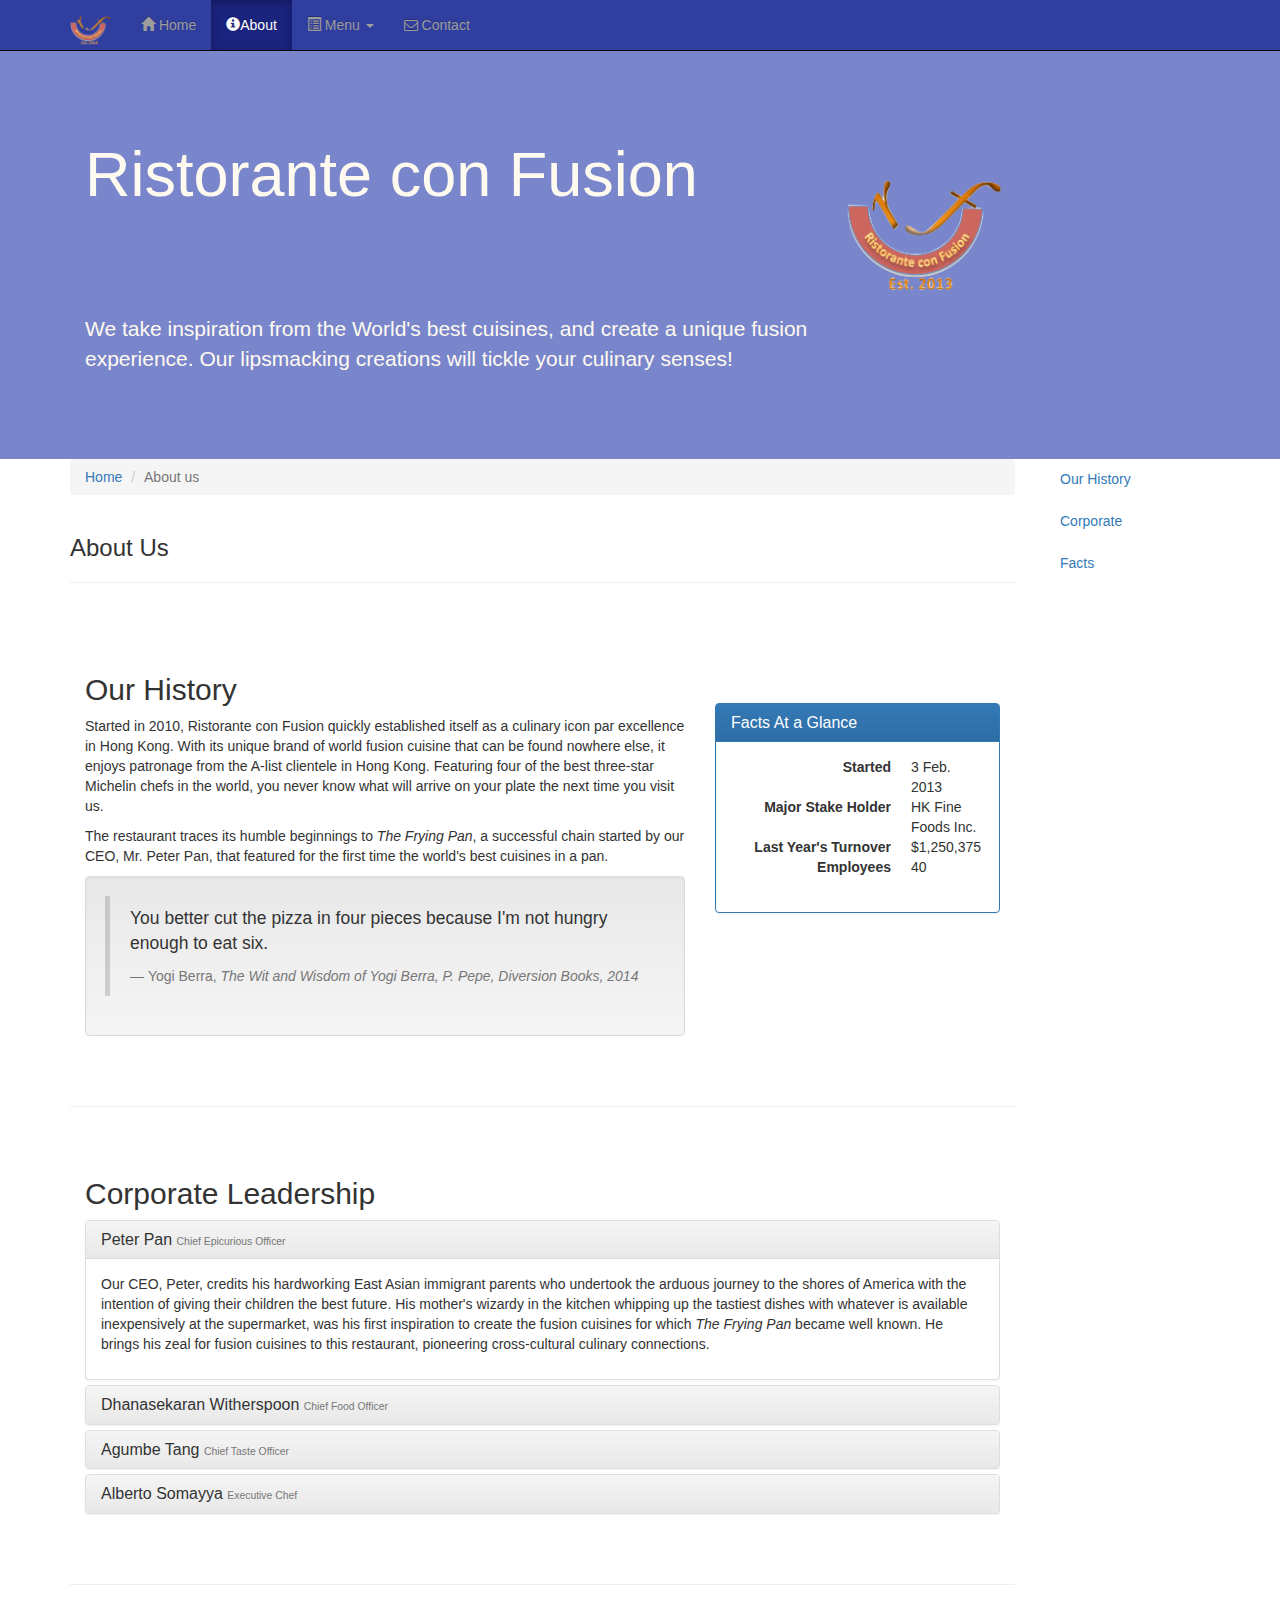
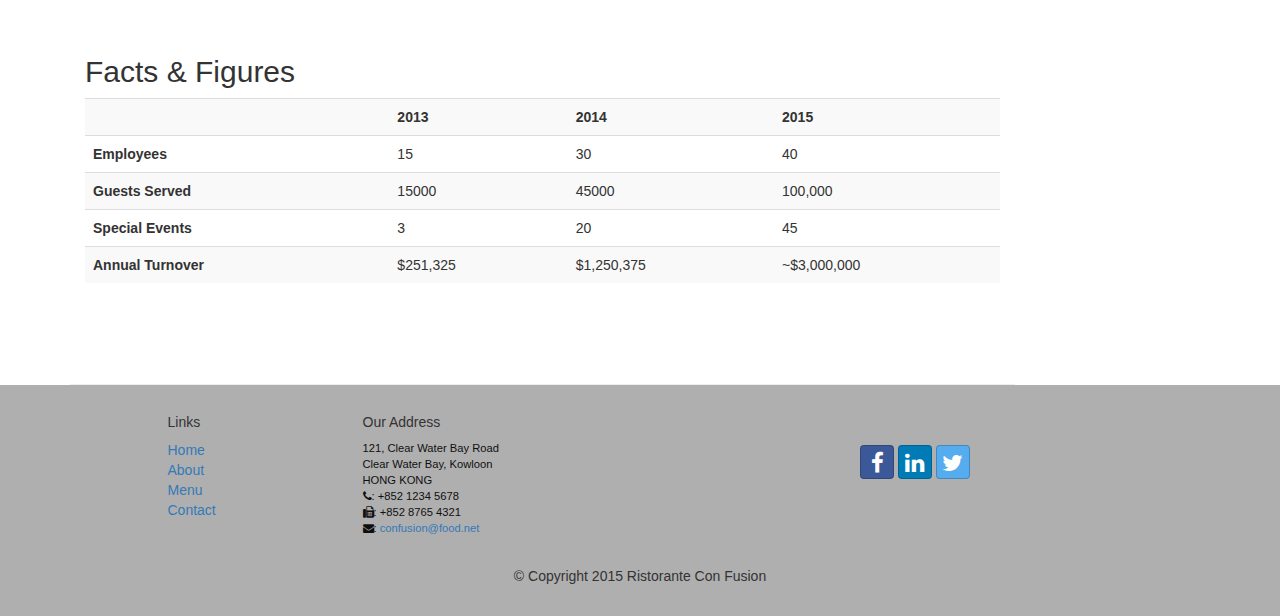
<file: aboutus.html>
<!DOCTYPE html>
<html lang="en">

<head>
    <meta charset="utf-8">
    <meta http-equiv="X-UA-Compatible" content="IE=edge">
    <meta name="viewport" content="width=device-width, initial-scale=1">
    <!-- The above 3 meta tags *must* come first in the head; any other head
         content must come *after* these tags -->
    <title>Ristorante Con Fusion: About Us</title>
    <!-- Bootstrap -->
    <link href="bower_components/bootstrap/dist/css/bootstrap.min.css" rel="stylesheet">
    <link href="bower_components/bootstrap/dist/css/bootstrap-theme.min.css" rel="stylesheet">
    <link href="bower_components/font-awesome/css/font-awesome.min.css" rel="stylesheet">
    <link href="css/mystyles.css" rel="stylesheet">
    <link href="css/bootstrap-social.css" rel="stylesheet">

    <!-- HTML5 shim and Respond.js for IE8 support of HTML5 elements and media queries -->
    <!-- WARNING: Respond.js doesn't work if you view the page via file:// -->
    <!--[if lt IE 9]>
    <script src="https://oss.maxcdn.com/html5shiv/3.7.2/html5shiv.min.js"></script>
    <script src="https://oss.maxcdn.com/respond/1.4.2/respond.min.js"></script>
    <![endif]-->
</head>

<body data-spy="scroll" data-target="#myScrollspy" data-offset="200">
<nav class="navbar navbar-inverse navbar-fixed-top" role="navigation">
    <div class="container">
        <div class="navbar-header">
            <button type="button" class="navbar-toggle collapsed" data-toggle="collapse" data-target="#navbar" aria-expanded="false" aria-controls="navbar">
                <span class="sr-only">Toggle navigation</span>
                <span class="icon-bar"></span>
                <span class="icon-bar"></span>
                <span class="icon-bar"></span>
            </button>
            <a class="navbar-brand" href="index.html"><img src="img/logo.png" height=30 width=41></a>
        </div>
        <div id="navbar" class="navbar-collapse collapse">
            <ul class="nav navbar-nav">
                <li><a href="index.html"><span class="glyphicon glyphicon-home"
                                                     aria-hidden="true"></span> Home</a></li>
                <li class="active"><a href="aboutus.html"><span class="glyphicon glyphicon-info-sign"
                                                                aria-hidden="true"></span>About</a></li>
                <li class="dropdown">
                    <a href="#" class="dropdown-toggle" data-toggle="dropdown"
                       role="button" aria-haspopup="true" aria-expanded="false">
                        <span class="glyphicon glyphicon-list-alt" aria-hidden="true"></span> Menu <span class="caret"></span></a>
                    <ul class="dropdown-menu">
                        <li><a href="#">Appetizers</a></li>
                        <li><a href="#">Main Courses</a></li>
                        <li><a href="#">Desserts</a></li>
                        <li><a href="#">Drinks</a></li>
                        <li role="separator" class="divider"></li>
                        <li class="dropdown-header">Specials</li>
                        <li><a href="#">Lunch Buffet</a></li>
                        <li><a href="#">Weekend Brunch</a></li>
                    </ul>
                </li>
                <li><a href="contactus.html"><i class="fa fa-envelope-o"></i> Contact</a></li>
            </ul>
        </div>
    </div>
</nav>
<header class="jumbotron">

    <!-- Main component for a primary marketing message or call to action -->

    <div class="container">
        <div class="row row-header">
            <div class="col-xs-12 col-sm-8">
                <h1>Ristorante con Fusion</h1>
                <p style="padding:40px;"></p>
                <p>We take inspiration from the World's best cuisines, and create a unique fusion experience. Our lipsmacking creations will tickle your culinary senses!</p>
            </div>
            <div class="col-xs-12 col-sm-2">
                <p style="padding:20px;"></p>
                <img src="img/logo.png" class="img-responsive">
            </div>
        </div>
    </div>
</header>

<div class="container">
    <div class="row">
        <div class="col-xs-12 col-sm-10">
            <div class="row">
                <div class="col-xs-12">
                    <ol class="breadcrumb">
                        <li><a href="index.html">Home</a></li>
                        <li class="active">About us</li>
                    </ol>
                </div>
                <div class="col-xs-12">
                    <h3>About Us</h3>
                    <hr>
                </div>
            </div>



            <div id = "history" class="row row-content">
                <div class="col-xs-12 col-sm-6 col-lg-8">
                    <h2>Our History</h2>
                    <p>Started in 2010, Ristorante con Fusion quickly established itself as a culinary icon par excellence in Hong Kong. With its unique brand of world fusion cuisine that can be found nowhere else, it enjoys patronage from the A-list clientele in Hong Kong.  Featuring four of the best three-star Michelin chefs in the world, you never know what will arrive on your plate the next time you visit us.</p>
                    <p>The restaurant traces its humble beginnings to <em>The Frying Pan</em>, a successful chain started by our CEO, Mr. Peter Pan, that featured for the first time the world's best cuisines in a pan.</p>
                    <div class="well">
                        <blockquote>
                            <p>You better cut the pizza in four pieces because
                                I'm not hungry enough to eat six.</p>
                            <footer>Yogi Berra,
                                <cite>The Wit and Wisdom of Yogi Berra,
                                    P. Pepe, Diversion Books, 2014</cite>
                            </footer>
                        </blockquote>
                    </div>
                </div>


                <div class="col-xs-12 col-sm-6 col-lg-4">
                    <p style="padding:20px;"></p>
                    <div class="panel panel-primary">
                        <div class="panel-heading">
                            <h3 class="panel-title">Facts At a Glance</h3>
                        </div>
                        <div class="panel-body">
                            <dl class="dl-horizontal">
                                <dt>Started</dt>
                                <dd>3 Feb. 2013</dd>
                                <dt>Major Stake Holder</dt>
                                <dd>HK Fine Foods Inc.</dd>
                                <dt>Last Year's Turnover</dt>
                                <dd>$1,250,375</dd>
                                <dt>Employees</dt>
                                <dd>40</dd>
                            </dl>
                        </div>
                    </div>
                </div>
            </div>


            <div id="corporate" class="row row-content">
                <div class="col-xs-12">
                    <h2>Corporate Leadership</h2>
                    <div class="panel-group" id="accordion"
                         role="tablist" aria-multiselectable="true">
                        <div class="panel panel-default">
                            <div class="panel-heading" role="tab" id="headingPeter">
                                <h3 class="panel-title">
                                    <a role="button" data-toggle="collapse" data-parent="#accordion" href="#peter" aria-expanded="true" aria-controls="peter">Peter Pan <small>Chief Epicurious Officer</small></a>
                                </h3>
                            </div>
                            <div role="tabpanel" class="panel-collapse collapse in" id="peter" aria-labelledby="headingPeter">
                                <div class="panel-body">
                                    <p>Our CEO, Peter, credits his hardworking East Asian immigrant parents who undertook the arduous journey to the shores of America with the intention of giving their children the best future. His mother's wizardy in the kitchen whipping up the tastiest dishes with whatever is available inexpensively at the supermarket, was his first inspiration to create the fusion cuisines for which <em>The Frying Pan</em> became well known. He brings his zeal for fusion cuisines to this restaurant, pioneering cross-cultural culinary connections.</p>
                                </div>
                            </div>
                        </div>

                        <div class="panel panel-default">
                            <div class="panel-heading" role="tab" id="headingDanny">
                                <h3 class="panel-title">
                                    <a class="collapsed" role="button" data-toggle="collapse" data-parent="#accordion" href="#danny" aria-expanded="false" aria-controls="danny">Dhanasekaran Witherspoon <small>Chief Food Officer</small></a>
                                </h3>
                            </div>
                            <div role="tabpanel" class="panel-collapse collapse" id="danny" aria-labelledby="headingDanny">
                                <div class="panel-body">
                                    <p>Our CFO, Danny, as he is affectionately referred to by his colleagues, comes from a long established family tradition in farming and produce. His experiences growing up on a farm in the Australian outback gave him great appreciation for varieties of food sources. As he puts it in his own words, <em>Everything that runs, wins, and everything that stays, pays!</em></p>
                                </div>
                            </div>
                        </div>
                        <div class="panel panel-default">
                            <div class="panel-heading" role="tab" id="headingAgumbe">
                                <h3 class="panel-title">
                                    <a class="collapsed" role="button" data-toggle="collapse" data-parent="#accordion" href="#agumbe" aria-expanded="false" aria-controls="agumbe">Agumbe Tang <small>Chief Taste Officer</small></a>
                                </h3>
                            </div>
                            <div role="tabpanel" class="panel-collapse collapse" id="agumbe" aria-labelledby="headingAgumbe">
                                <div class="panel-body">
                                    <p>Blessed with the most discerning gustatory sense, Agumbe, our CFO, personally ensures that every dish that we serve meets his exacting tastes. Our chefs dread the tongue lashing that ensues if their dish does not meet his exacting standards. He lives by his motto, <em>You click only if you survive my lick.</em></p>
                                </div>
                            </div>
                        </div>
                        <div class="panel panel-default">
                            <div class="panel-heading" role="tab" id="headingAlberto">
                                <h3 class="panel-title">
                                    <a class="collapsed" role="button" data-toggle="collapse" data-parent="#accordion" href="#alberto" aria-expanded="false" aria-controls="alberto">Alberto Somayya <small>Executive Chef</small></a>
                                </h3>
                            </div>
                            <div role="tabpanel" class="panel-collapse collapse" id="alberto" aria-labelledby="headingAlberto">
                                <div class="panel-body">
                                    <p>Award winning three-star Michelin chef with wide International experience having worked closely with whos-who in the culinary world, he specializes in creating mouthwatering Indo-Italian fusion experiences. He says, <em>Put together the cuisines from the two craziest cultures, and you get a winning hit! Amma Mia!</em></p>
                                </div>
                            </div>
                        </div>
                    </div>
                </div>
            </div>

            <div id="facts" class="row row-content">
                <div class="col-xs-12">
                    <h2>Facts &amp; Figures</h2>
                    <div class="table-responsive">
                        <table class="table table-striped">
                            <tr>
                                <td>&nbsp;</td>
                                <th>2013</th>
                                <th>2014</th>
                                <th>2015</th>
                            </tr>
                            <tr>
                                <th>Employees</th>
                                <td>15</td>
                                <td>30</td>
                                <td>40</td>
                            </tr>
                            <tr>
                                <th>Guests Served</th>
                                <td>15000</td>
                                <td>45000</td>
                                <td>100,000</td>
                            </tr>
                            <tr>
                                <th>Special Events</th>
                                <td>3</td>
                                <td>20</td>
                                <td>45</td>
                            </tr>
                            <tr>
                                <th>Annual Turnover</th>
                                <td>$251,325</td>
                                <td>$1,250,375</td>
                                <td>~$3,000,000</td>
                            </tr>
                        </table>
                    </div>
                </div>
            </div>
        </div>
        <nav class="hidden-xs col-sm-2" id="myScrollspy">
            <ul class="nav nav-pills nav-stacked" data-spy="affix" data-offset-top="400">
                <li><a href="#history">Our History</a></li>
                <li><a href="#corporate">Corporate</a></li>
                <li><a href="#facts">Facts</a></li>
            </ul>
        </nav>
    </div>
</div>

<footer class="row-footer">
    <div class="container">
        <div class="row">
            <div class="col-xs-5 col-xs-offset-1 col-sm-2 col-sm-offset-1">
                <h5>Links</h5>
                <ul class="list-unstyled">
                    <li><a href="index.html">Home</a></li>
                    <li><a href="aboutus.html">About</a></li>
                    <li><a href="#">Menu</a></li>
                    <li><a href="contactus.html">Contact</a></li>
                </ul>
            </div>
            <div class="col-xs-6 col-sm-5">
                <h5>Our Address</h5>
                <address>
                    121, Clear Water Bay Road<br>
                    Clear Water Bay, Kowloon<br>
                    HONG KONG<br>
                    <i class="fa fa-phone"></i>: +852 1234 5678<br>
                    <i class="fa fa-fax"></i>: +852 8765 4321<br>
                    <i class="fa fa-envelope"></i>:
                    <a href="mailto:confusion@food.net">confusion@food.net</a>
                </address>
            </div>
            <div class="col-xs-12 col-sm-4">
                <div class="nav navbar-nav" style="padding: 40px 10px;">
                
                    <a class="btn btn-social-icon btn-facebook" href="http://www.facebook.com/profile.php?id="><i class="fa fa-facebook"></i></a>
                    <a class="btn btn-social-icon btn-linkedin" href="http://www.linkedin.com/in/"><i class="fa fa-linkedin"></i></a>
                    <a class="btn btn-social-icon btn-twitter" href="http://twitter.com/"><i class="fa fa-twitter"></i></a>
                    
                </div>
            </div>
            <div class="col-xs-12">
                <p style="padding:10px;"></p>
                <p align=center>© Copyright 2015 Ristorante Con Fusion</p>
            </div>
        </div>
    </div>
</footer>
<!-- jQuery (necessary for Bootstrap's JavaScript plugins) -->
<script src="bower_components/jquery/dist/jquery.min.js"></script>
<!-- Include all compiled plugins (below), or include individual files as needed -->
<script src="bower_components/bootstrap/dist/js/bootstrap.min.js"></script>
</body>

</html>
</file>
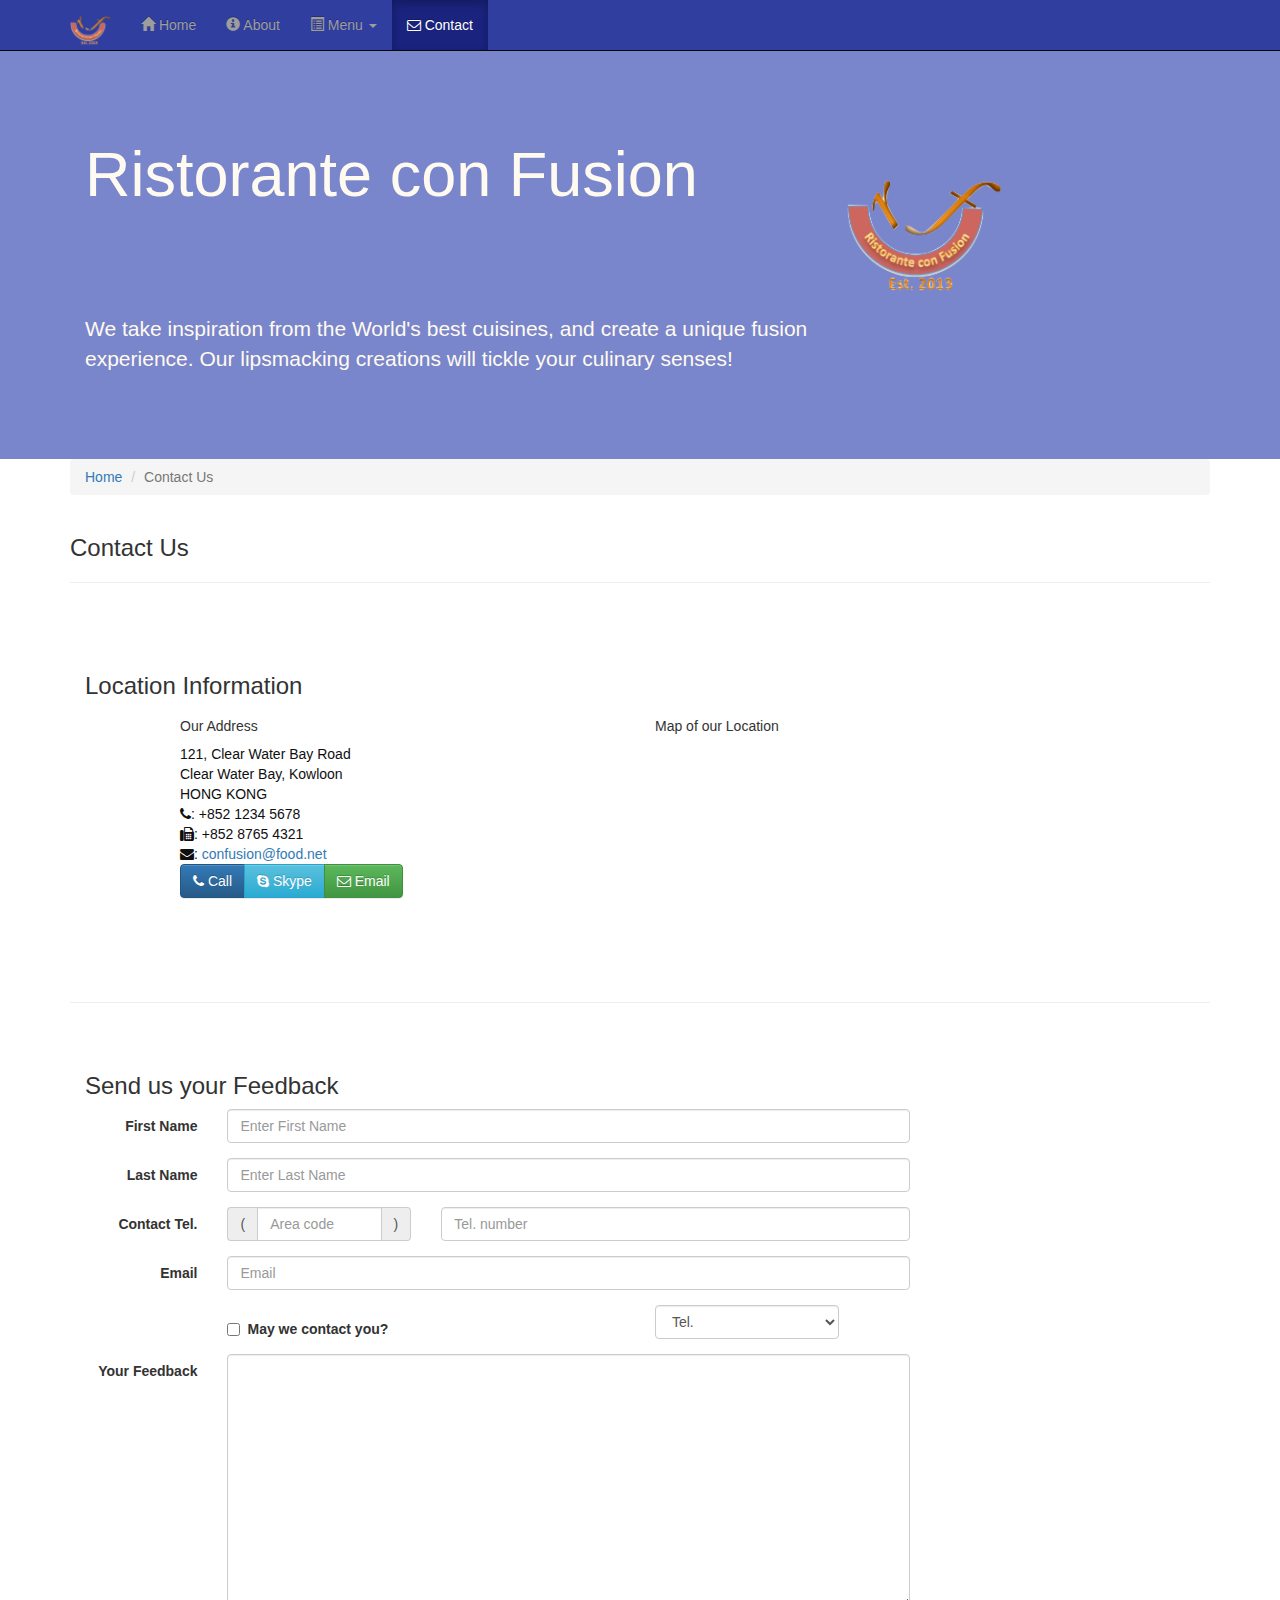
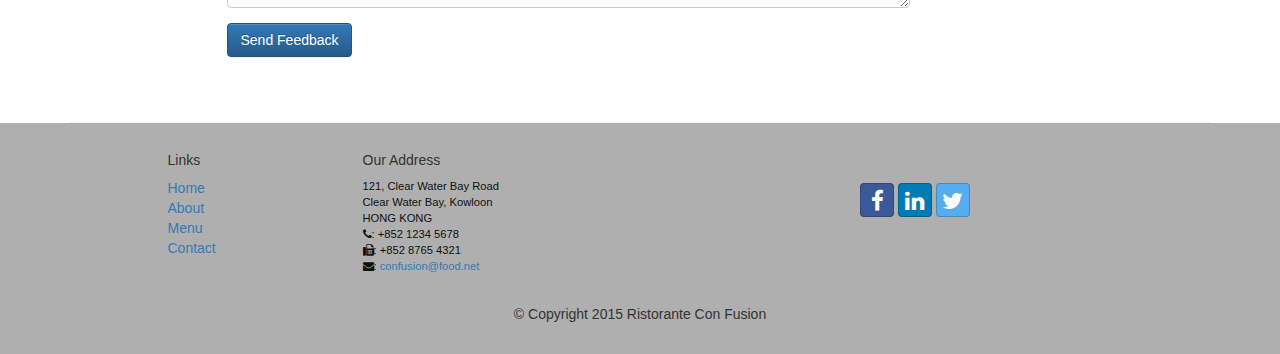
<file: contactus.html>
<!DOCTYPE html>
<html lang="en">

<head>
    <meta charset="utf-8">
    <meta http-equiv="X-UA-Compatible" content="IE=edge">
    <meta name="viewport" content="width=device-width, initial-scale=1">
    <!-- The above 3 meta tags *must* come first in the head; any other head
         content must come *after* these tags -->
    <title>Ristorante Con Fusion: About Us</title>
    <!-- Bootstrap -->
    <link href="bower_components/bootstrap/dist/css/bootstrap.min.css" rel="stylesheet">
    <link href="bower_components/bootstrap/dist/css/bootstrap-theme.min.css" rel="stylesheet">
    <link href="bower_components/font-awesome/css/font-awesome.min.css" rel="stylesheet">
    <link href="css/mystyles.css" rel="stylesheet">
    <link href="css/bootstrap-social.css" rel="stylesheet">

    <!-- HTML5 shim and Respond.js for IE8 support of HTML5 elements and media queries -->
    <!-- WARNING: Respond.js doesn't work if you view the page via file:// -->
    <!--[if lt IE 9]>
    <script src="https://oss.maxcdn.com/html5shiv/3.7.2/html5shiv.min.js"></script>
    <script src="https://oss.maxcdn.com/respond/1.4.2/respond.min.js"></script>
    <![endif]-->
</head>

<body>
<nav class="navbar navbar-inverse navbar-fixed-top" role="navigation">
    <div class="container">
        <div class="navbar-header">
            <button type="button" class="navbar-toggle collapsed" data-toggle="collapse" data-target="#navbar" aria-expanded="false" aria-controls="navbar">
                <span class="sr-only">Toggle navigation</span>
                <span class="icon-bar"></span>
                <span class="icon-bar"></span>
                <span class="icon-bar"></span>
            </button>
            <a class="navbar-brand" href="index.html"><img src="img/logo.png" height=30 width=41></a>
        </div>
        <div id="navbar" class="navbar-collapse collapse">
            <ul class="nav navbar-nav">
                <li><a href="index.html"><span class="glyphicon glyphicon-home"
                                               aria-hidden="true"></span> Home</a></li>
                <li><a href="aboutus.html">
                        <span class="glyphicon glyphicon-info-sign"
                              aria-hidden="true"></span> About</a></li>
                <li class="dropdown">
                    <a href="#" class="dropdown-toggle" data-toggle="dropdown"
                       role="button" aria-haspopup="true" aria-expanded="false">
                        <span class="glyphicon glyphicon-list-alt" aria-hidden="true"></span> Menu <span class="caret"></span></a>
                    <ul class="dropdown-menu">
                        <li><a href="#">Appetizers</a></li>
                        <li><a href="#">Main Courses</a></li>
                        <li><a href="#">Desserts</a></li>
                        <li><a href="#">Drinks</a></li>
                        <li role="separator" class="divider"></li>
                        <li class="dropdown-header">Specials</li>
                        <li><a href="#">Lunch Buffet</a></li>
                        <li><a href="#">Weekend Brunch</a></li>
                    </ul>
                </li>
                <li class="active"><a href="contactus.html"><i class="fa fa-envelope-o"></i> Contact</a></li>
            </ul>
        </div>
    </div>
</nav>
<header class="jumbotron">

    <!-- Main component for a primary marketing message or call to action -->

    <div class="container">
        <div class="row row-header">
            <div class="col-xs-12 col-sm-8">
                <h1>Ristorante con Fusion</h1>
                <p style="padding:40px;"></p>
                <p>We take inspiration from the World's best cuisines, and create a unique fusion experience. Our lipsmacking creations will tickle your culinary senses!</p>
            </div>
            <div class="col-xs-12 col-sm-2">
                <p style="padding:20px;"></p>
                <img src="img/logo.png" class="img-responsive">
            </div>
        </div>
    </div>
</header>

<div class="container">
    <div class="row">
        <div class="col-xs-12">
            <ul class="breadcrumb">
                <li><a href="index.html">Home</a></li>
                <li class="active">Contact Us</li>
            </ul>
        </div>
        <div class="col-xs-12">
            <h3>Contact Us</h3>
            <hr>
        </div>
    </div>

    <div class="row row-content">
        <div class="col-xs-12">
            <h3>Location Information</h3>
        </div>
        <div class="col-xs-12 col-sm-4 col-sm-offset-1">
            <h5>Our Address</h5>
            <address style="font-size: 100%">
                121, Clear Water Bay Road<br>
                Clear Water Bay, Kowloon<br>
                HONG KONG<br>
                <i class="fa fa-phone"></i>: +852 1234 5678<br>
                <i class="fa fa-fax"></i>: +852 8765 4321<br>
                <i class="fa fa-envelope"></i>:
                <a href="mailto:confusion@food.net">confusion@food.net</a>
            </address>
        </div>
        <div class="col-xs-12 col-sm-6 col-sm-offset-1">
            <h5>Map of our Location</h5>
        </div>
        <div class="col-xs-12 col-sm-11 col-sm-offset-1">
            <div class="btn-group" role="group" aria-label="...">
                <a type="button" class="btn btn-primary" href="tel:+85212345678"><i class="fa fa-phone"></i> Call</a>
                <a type="button" class="btn btn-info"><i class="fa fa-skype"></i> Skype</a>
                <a type="button" class="btn btn-success" href="mailto:confusion@food.net"><i class="fa fa-envelope-o"></i> Email</a>
            </div>
        </div>
    </div>

    <div class="row row-content">
        <div class="col-xs-12">
            <h3>Send us your Feedback</h3>
        </div>
        <div class="col-xs-12 col-sm-9">
            <form class="form-horizontal" role="form">
                <div class="form-group">
                    <label for="firstname" class="col-sm-2 control-label">First Name</label>                        <div class="col-sm-10">
                    <input type="text" class="form-control" id="firstname" name="firstname" placeholder="Enter First Name">
                </div>
                </div>
                <div class="form-group">
                    <label for="lastname" class="col-sm-2 control-label">Last Name</label>
                    <div class="col-sm-10">
                        <input type="text" class="form-control" id="lastname" name="lastname" placeholder="Enter Last Name">
                    </div>
                </div>
                <div class="form-group">
                    <label for="telnum" class="col-xs-12 col-sm-2 control-label">Contact Tel.</label>
                    <div class="col-xs-5 col-sm-4 col-md-3">
                        <div class="input-group">
                            <div class="input-group-addon">(</div>
                            <input type="tel" class="form-control" id="areacode" name="areacode" placeholder="Area code">
                            <div class="input-group-addon">)</div>
                        </div>
                    </div>
                    <div class="col-xs-7 col-sm-6 col-md-7">
                        <input type="tel" class="form-control" id="telnum" name="telnum" placeholder="Tel. number">
                    </div>
                </div>
                <div class="form-group">
                    <label for="emailid" class="col-sm-2 control-label">Email</label>
                    <div class="col-sm-10">
                        <input type="email" class="form-control" id="emailid" name="emailid" placeholder="Email">
                    </div>
                </div>
                <div class="form-group">
                    <div class="checkbox col-sm-5 col-sm-offset-2">
                        <label class="checkbox-inline">
                            <input type="checkbox" name="approve" value="">
                            <strong>May we contact you?</strong>
                        </label>
                    </div>
                    <div class="col-sm-3 col-sm-offset-1">
                        <select class="form-control">
                            <option>Tel.</option>
                            <option>Email</option>
                        </select>
                    </div>
                </div>
                <div class="form-group">
                    <label for="feedback" class="col-sm-2 control-label">Your Feedback</label>
                    <div class="col-sm-10">
                        <textarea class="form-control" id="feedback" name="feedback" rows="12"></textarea>
                    </div>
                </div>
                <div class="form-group">
                    <div class="col-sm-offset-2 col-sm-10">
                        <button type="submit" class="btn btn-primary">Send Feedback</button>
                    </div>
                </div>
            </form>
        </div>

        <div class="col-xs-12 col-sm-3">
            <p style="padding:20px;"></p>
        </div>
    </div>

</div>

<footer class="row-footer">
    <div class="container">
        <div class="row">
            <div class="col-xs-5 col-xs-offset-1 col-sm-2 col-sm-offset-1">
                <h5>Links</h5>
                <ul class="list-unstyled">
                    <li><a href="index.html">Home</a></li>
                    <li><a href="aboutus.html">About</a></li>
                    <li><a href="#">Menu</a></li>
                    <li><a href="contactus.html">Contact</a></li>
                </ul>
            </div>
            <div class="col-xs-6 col-sm-5">
                <h5>Our Address</h5>
                <address>
                    121, Clear Water Bay Road<br>
                    Clear Water Bay, Kowloon<br>
                    HONG KONG<br>
                    <i class="fa fa-phone"></i>: +852 1234 5678<br>
                    <i class="fa fa-fax"></i>: +852 8765 4321<br>
                    <i class="fa fa-envelope"></i>:
                    <a href="mailto:confusion@food.net">confusion@food.net</a>
                </address>
            </div>
            <div class="col-xs-12 col-sm-4">
                <div class="nav navbar-nav" style="padding: 40px 10px;">
                    
                    <a class="btn btn-social-icon btn-facebook" href="http://www.facebook.com/profile.php?id="><i class="fa fa-facebook"></i></a>
                    <a class="btn btn-social-icon btn-linkedin" href="http://www.linkedin.com/in/"><i class="fa fa-linkedin"></i></a>
                    <a class="btn btn-social-icon btn-twitter" href="http://twitter.com/"><i class="fa fa-twitter"></i></a>
                    
                </div>
            </div>
            <div class="col-xs-12">
                <p style="padding:10px;"></p>
                <p align=center>© Copyright 2015 Ristorante Con Fusion</p>
            </div>
        </div>
    </div>
</footer>
<!-- jQuery (necessary for Bootstrap's JavaScript plugins) -->
<script src="bower_components/jquery/dist/jquery.min.js"></script>
<!-- Include all compiled plugins (below), or include individual files as needed -->
<script src="bower_components/bootstrap/dist/js/bootstrap.min.js"></script>
</body>

</html>
</file>
<file: css/mystyles.css>
��. r o w - h e a d e r   {  
     m a r g i n :   0 p x   a u t o ;  
     p a d d i n g :   0 p x   0 p x ;  
 }  
 . r o w - c o n t e n t   {  
     m a r g i n :   0 p x   a u t o ;  
     p a d d i n g :   5 0 p x   0 p x ;  
     b o r d e r - b o t t o m :   1 p x   r i d g e ;  
     m i n - h e i g h t :   4 0 0 p x ;  
 }  
 . r o w - f o o t e r   {  
     m a r g i n :   0 p x   a u t o ;  
     p a d d i n g :   2 0 p x   0 p x ;  
     b a c k g r o u n d - c o l o r :   # A f A f A f ;  
 }  
 . j u m b o t r o n   {  
     m a r g i n :   0 p x   a u t o ;  
     p a d d i n g :   7 0 p x   3 0 p x ;  
     b a c k g r o u n d :   # 7 9 8 6 C B ;  
     c o l o r :   f l o r a l w h i t e ;  
 }  
 . c a r o u s e l   {  
     b a c k g r o u n d :   # 1 a 2 3 7 e ;  
 }  
 . c a r o u s e l   . i t e m   {  
     h e i g h t :   3 0 0 p x ;  
 }  
 . c a r o u s e l   . i t e m   i m g   {  
     l e f t :   0 ;  
     m i n - h e i g h t :   3 0 0 p x ;  
     p o s i t i o n :   a b s o l u t e ;  
     t o p :   0 ;  
 }  
 . n a v b a r - i n v e r s e   {  
     b a c k g r o u n d :   # 3 0 3 f 9 f ;  
     c o l o r :   # f f f f f f ;  
 }  
 . n a v b a r - i n v e r s e   . n a v b a r - n a v   >   . a c t i v e   >   a   {  
     b a c k g r o u n d :   # 1 a 2 3 7 e ;  
     c o l o r :   # f f f f f f ;  
 }  
 . n a v b a r - i n v e r s e   . n a v b a r - n a v   >   . a c t i v e   >   a : h o v e r   {  
     b a c k g r o u n d :   # 1 a 2 3 7 e ;  
     c o l o r :   # f f f f f f ;  
 }  
 . n a v b a r - i n v e r s e   . n a v b a r - n a v   >   . a c t i v e   >   a : f o c u s   {  
     b a c k g r o u n d :   # 1 a 2 3 7 e ;  
     c o l o r :   # f f f f f f ;  
 }  
 . n a v b a r - i n v e r s e   . n a v b a r - n a v   >   . o p e n   >   a   {  
     b a c k g r o u n d :   # 1 a 2 3 7 e ;  
     c o l o r :   # f f f f f f ;  
 }  
 . n a v b a r - i n v e r s e   . n a v b a r - n a v   >   . o p e n   >   a : h o v e r   {  
     b a c k g r o u n d :   # 1 a 2 3 7 e ;  
     c o l o r :   # f f f f f f ;  
 }  
 . n a v b a r - i n v e r s e   . n a v b a r - n a v   >   . o p e n   >   a : f o c u s   {  
     b a c k g r o u n d :   # 1 a 2 3 7 e ;  
     c o l o r :   # f f f f f f ;  
 }  
 . n a v b a r - i n v e r s e   . n a v b a r - n a v   . o p e n   . d r o p d o w n - m e n u   >   l i   >   a   {  
     b a c k g r o u n d - c o l o r :   # 3 0 3 f 9 f ;  
     c o l o r :   # e e e e e e ;  
 }  
 . n a v b a r - i n v e r s e   . n a v b a r - n a v   . o p e n   . d r o p d o w n - m e n u   >   l i   >   a : h o v e r   {  
     c o l o r :   # 0 0 0 0 0 0 ;  
 }  
 . n a v b a r - i n v e r s e   . n a v b a r - n a v   . o p e n   . d r o p d o w n - m e n u   {  
     b a c k g r o u n d - c o l o r :   # 3 0 3 f 9 f ;  
     c o l o r :   # e e e e e e ;  
 }  
 a d d r e s s   {  
     c o l o r :   # 0 f 0 f 0 f ;  
     f o n t - s i z e :   8 0 % ;  
     m a r g i n :   0 p x ;  
 }  
 b o d y   {  
     a l i g n :   c e n t e r ;  
     p a d d i n g :   5 0 p x   0 p x   0 p x   0 p x ;  
     z - i n d e x :   0 ;  
 }  
 . t a b - c o n t e n t   {  
     b o r d e r - b o t t o m :   1 p x   s o l i d   # d d d d d d ;  
     b o r d e r - l e f t :   1 p x   s o l i d   # d d d d d d ;  
     b o r d e r - r i g h t :   1 p x   s o l i d   # d d d d d d ;  
     p a d d i n g :   1 0 p x ;  
 }  
 . a f f i x   {  
     t o p :   1 0 0 p x ;  
 }  
 # c a r o u s e l B u t t o n s   {  
     b o t t o m :   0 p x ;  
     p o s i t i o n :   a b s o l u t e ;  
     r i g h t :   0 p x ;  
 }  
  
 # m y M o d a l {  
     c o l o r :   b l a c k ;  
 }  
 
</file>
<file: css/bootstrap-social-gh-pages/assets/css/docs.css>
body{font-weight:300;-webkit-font-smoothing:antialiased}
h2{text-align:center;font-weight:300}
.btn-social-icon{margin-bottom:4px}
.jumbotron{position:relative;font-size:16px;color:#fff;color:rgba(255,255,255,0.75);text-align:center;border-radius:0;padding-bottom:80px;background-image:-webkit-linear-gradient(left, #720e9e 0, #dd4b39 100%);background-image:-o-linear-gradient(left, #720e9e 0, #dd4b39 100%);background-image:linear-gradient(to right, #720e9e 0, #dd4b39 100%);background-repeat:repeat-x;filter:progid:DXImageTransform.Microsoft.gradient(startColorstr='#ff720e9e', endColorstr='#ffdd4b39', GradientType=1)}.jumbotron h1{margin-bottom:15px;font-weight:300;letter-spacing:-1px;color:#fff}
.jumbotron iframe{width:100px !important;height:20px !important;border:none;overflow:hidden;margin:2px}
.jumbotron p a,.jumbotron .jumbotron-links a{font-weight:500;color:#fff}
.jumbotron .jumbotron-links{margin-top:15px;margin-bottom:0;padding-left:0;list-style:none;font-size:14px}.jumbotron .jumbotron-links li{display:inline}
.jumbotron .jumbotron-links li+li{margin-left:20px}
.jumbotron .bottom{position:absolute;bottom:0;left:0;right:0;padding:18px;background-color:rgba(0,0,0,0.2)}
.btn-outline{margin-top:15px;margin-bottom:15px;padding:18px 24px;font-size:inherit;font-weight:500;color:#fff;background-color:transparent;border-color:#fff;border-color:rgba(255,255,255,0.5);transition:all .1s ease-in-out}.btn-outline:hover,.btn-outline:active{color:#720e9e;background-color:#fff;border-color:#fff}
.how-to{padding:20px}.how-to h2{text-align:center}
.how-to li{font-size:21px;line-height:1.7;margin-top:20px}.how-to li p{font-size:16px;color:#555}
.how-to code{font-size:85%;word-wrap:break-word;white-space:normal}
footer{text-align:center;opacity:.8;padding:50px;background-image:-webkit-linear-gradient(left, #dd4b39 0, #720e9e 100%);background-image:-o-linear-gradient(left, #dd4b39 0, #720e9e 100%);background-image:linear-gradient(to right, #dd4b39 0, #720e9e 100%);background-repeat:repeat-x;filter:progid:DXImageTransform.Microsoft.gradient(startColorstr='#ffdd4b39', endColorstr='#ff720e9e', GradientType=1)}footer a{color:#fff}footer a:hover{color:#fff}
.links{margin:0;list-style:none;padding-left:0}.links li{display:inline;padding:0 10px}
.social-class .social-hex{font-family:Monaco,Menlo,Consolas,"Courier New",monospace;font-size:10px;opacity:.3;float:right}
.social-class li{margin-bottom:4px}.social-class li:hover .social-hex{opacity:1}
.social-class li:hover code{background-color:#e8e8ee}
.social-class code{cursor:default}
</file>
